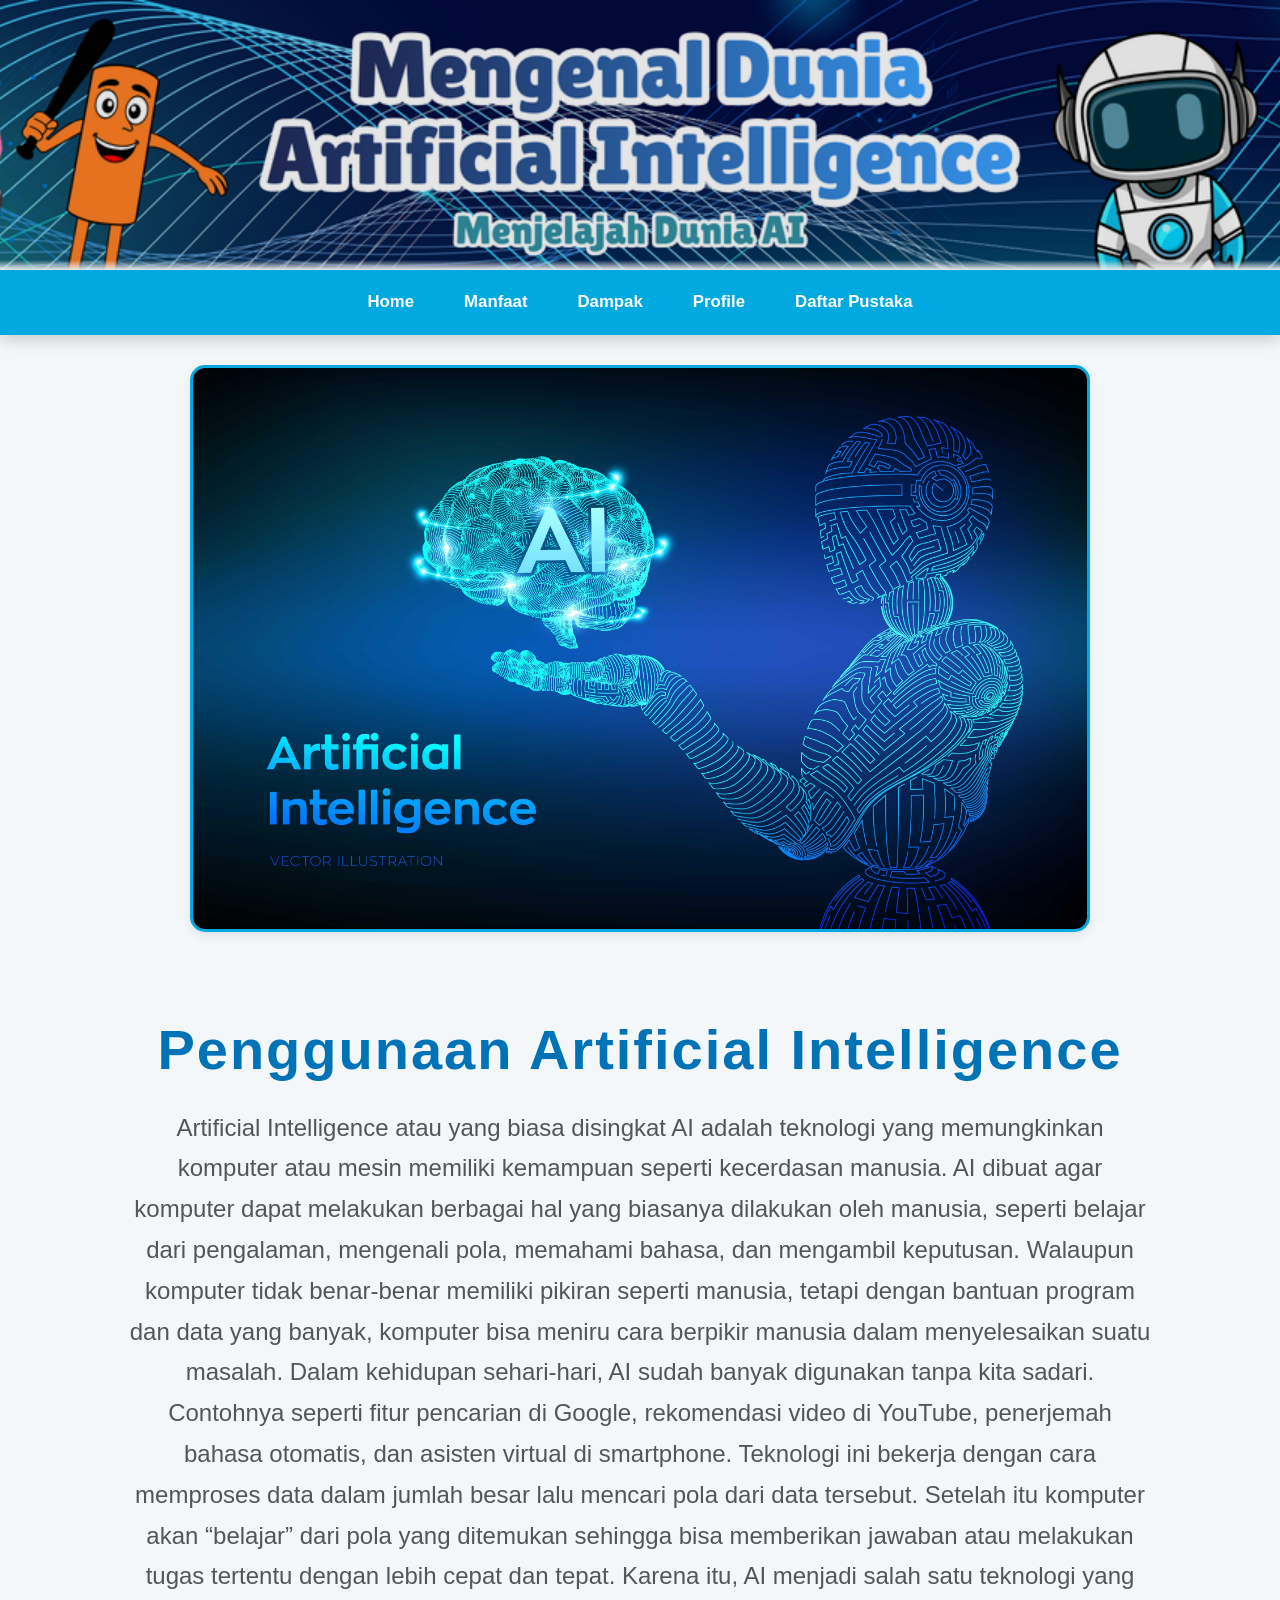
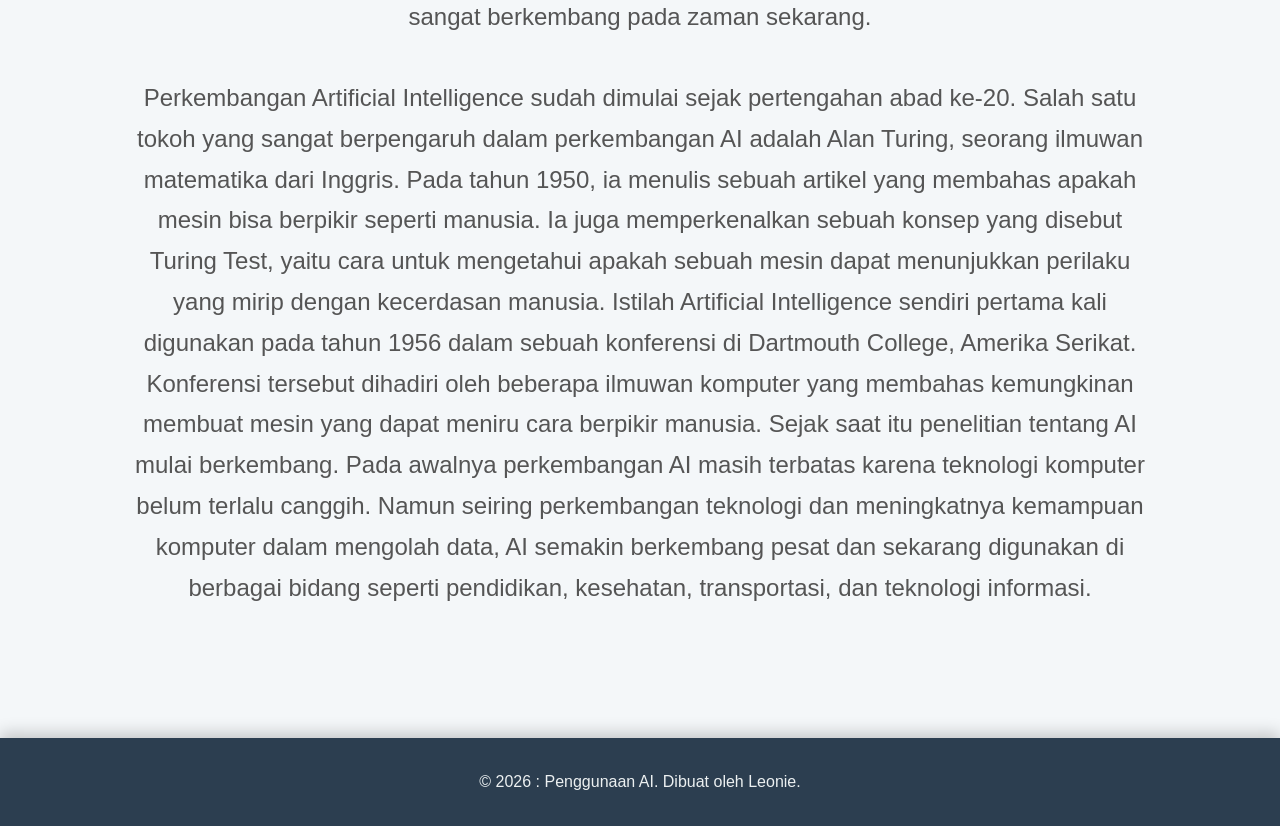
<file: index.html>
<!DOCTYPE html>
<html>
<head>
<title>Daftar Pustaka</title>
<link rel="stylesheet" href="index.css">
</head>
<body>

<header class="header">
<img src="header.png" alt="Header">
</header>

<ul>
<li><a href="index.html">Home</a></li>
<li class="dropdown">

<a href="manfaat.html">Manfaat</a>
<ul class="dropdown-sub">
<li><a href="pendidikan.html">
<img src="pendidikan.png" alt="Pendidikan">
</a></li>
<li><a href="kehidupan.html">
<img src="kehidupan.png" alt="Kehidupan">
</a></li>
</ul></li>

<li class="dropdown">
<a href="dampak.html">Dampak</a>
<ul class="dropdown-sub">
<li><a href="dampos.html">
<img src="dampak-positif.png" alt="Dampak Positif">
</a></li>
<li><a href="damneg.html">
<img src="dampak-negatif.png" alt="Dampak Negatif">
</a></li>
</ul></li>

<li class="dropdown">
<a href="profile.html">Profile</a>
<ul class="dropdown-sub">
<li><a href="tentangsaya.html">
<img src="tentang-saya.png" alt="Tentang Saya">
</a></li>
<li><a href="tujuan.html">
<img src="tujuan.png" alt="Tujuan">
</a></li>
</ul></li>

<li class="dropdown">
<a href="daftarpustaka.html">Daftar Pustaka</a>
<ul class="dropdown-sub">
<li><a href="sumberwebsite.html">
<img src="sumber-website.png" alt="Sumber Website">
</a></li>
<li><a href="sumberfoto.html">
<img src="sumber-foto.png" alt="Sumber Foto">
</a></li>
</ul></li>
</ul>


<!-- ISI HOME -->


<div class="media-container">
  <img src="index.jpg" alt="Gambar topik">
</div>

<div class="isi-home">

    <h1>Penggunaan Artificial Intelligence</h1>

    <p>
        Artificial Intelligence atau yang biasa disingkat AI adalah teknologi yang memungkinkan komputer atau mesin memiliki kemampuan seperti kecerdasan manusia. AI dibuat agar komputer dapat melakukan berbagai hal yang biasanya dilakukan oleh manusia, seperti belajar dari pengalaman, mengenali pola, memahami bahasa, dan mengambil keputusan. Walaupun komputer tidak benar-benar memiliki pikiran seperti manusia, tetapi dengan bantuan program dan data yang banyak, komputer bisa meniru cara berpikir manusia dalam menyelesaikan suatu masalah.
        Dalam kehidupan sehari-hari, AI sudah banyak digunakan tanpa kita sadari. Contohnya seperti fitur pencarian di Google, rekomendasi video di YouTube, penerjemah bahasa otomatis, dan asisten virtual di smartphone. Teknologi ini bekerja dengan cara memproses data dalam jumlah besar lalu mencari pola dari data tersebut. Setelah itu komputer akan “belajar” dari pola yang ditemukan sehingga bisa memberikan jawaban atau melakukan tugas tertentu dengan lebih cepat dan tepat. Karena itu, AI menjadi salah satu teknologi yang sangat berkembang pada zaman sekarang.

    </p>

    <p>
        Perkembangan Artificial Intelligence sudah dimulai sejak pertengahan abad ke-20. Salah satu tokoh yang sangat berpengaruh dalam perkembangan AI adalah Alan Turing, seorang ilmuwan matematika dari Inggris. Pada tahun 1950, ia menulis sebuah artikel yang membahas apakah mesin bisa berpikir seperti manusia. Ia juga memperkenalkan sebuah konsep yang disebut Turing Test, yaitu cara untuk mengetahui apakah sebuah mesin dapat menunjukkan perilaku yang mirip dengan kecerdasan manusia.
        Istilah Artificial Intelligence sendiri pertama kali digunakan pada tahun 1956 dalam sebuah konferensi di Dartmouth College, Amerika Serikat. Konferensi tersebut dihadiri oleh beberapa ilmuwan komputer yang membahas kemungkinan membuat mesin yang dapat meniru cara berpikir manusia. Sejak saat itu penelitian tentang AI mulai berkembang. Pada awalnya perkembangan AI masih terbatas karena teknologi komputer belum terlalu canggih. Namun seiring perkembangan teknologi dan meningkatnya kemampuan komputer dalam mengolah data, AI semakin berkembang pesat dan sekarang digunakan di berbagai bidang seperti pendidikan, kesehatan, transportasi, dan teknologi informasi.

    </p>

</div>



<!-- FOOTER -->
<footer class="footer">
    <p>&copy; 2026 : Penggunaan AI. Dibuat oleh Leonie.</p>
</footer>

</body>
</html>
</file>
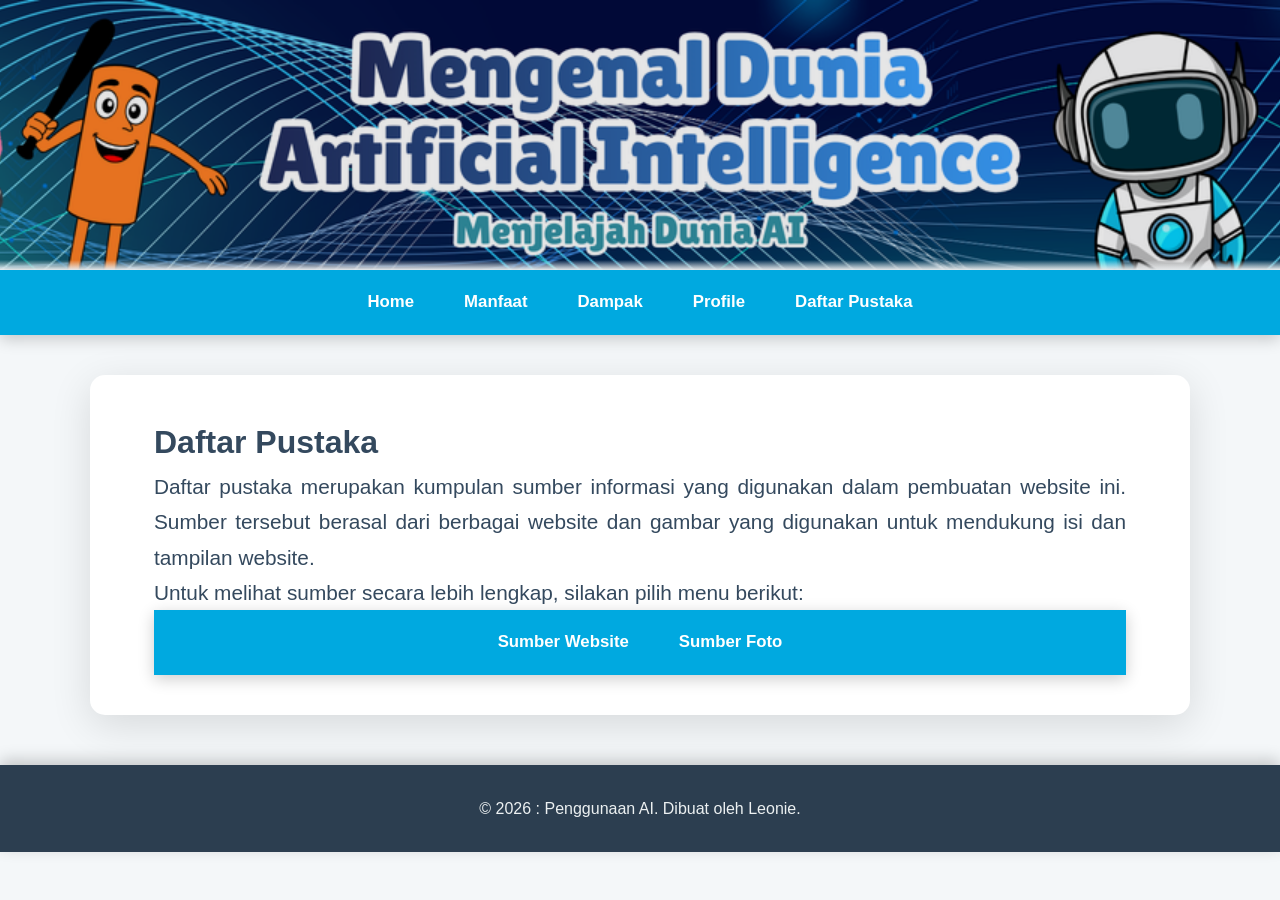
<file: daftarpustaka.html>
<!DOCTYPE html>
<html>
<head>
<title>Daftar Pustaka</title>
<link rel="stylesheet" href="index.css">
</head>

<body>

<header class="header">
<img src="header.png" alt="Header">
</header>

<ul>

<li><a href="index.html">Home</a></li>

<li class="dropdown">
<a href="manfaat.html">Manfaat</a>
<ul class="dropdown-sub">
<li><a href="pendidikan.html"><img src="pendidikan.png"></a></li>
<li><a href="kehidupan.html"><img src="kehidupan.png"></a></li>
</ul>
</li>

<li class="dropdown">
<a href="dampak.html">Dampak</a>
<ul class="dropdown-sub">
<li><a href="dampos.html"><img src="dampak-positif.png"></a></li>
<li><a href="damneg.html"><img src="dampak-negatif.png"></a></li>
</ul>
</li>

<li class="dropdown">
<a href="profile.html">Profile</a>
<ul class="dropdown-sub">
<li><a href="tentangsaya.html"><img src="tentang-saya.png"></a></li>
<li><a href="tujuan.html"><img src="tujuan.png"></a></li>
</ul>
</li>

<li class="dropdown">
<a href="daftarpustaka.html">Daftar Pustaka</a>
<ul class="dropdown-sub">
<li><a href="sumberwebsite.html"><img src="sumber-website.png"></a></li>
<li><a href="sumberfoto.html"><img src="sumber-foto.png"></a></li>
</ul>
</li>

</ul>


<div class="main-content">

<h1>Daftar Pustaka</h1>

<p>
Daftar pustaka merupakan kumpulan sumber informasi yang digunakan dalam
pembuatan website ini. Sumber tersebut berasal dari berbagai website dan
gambar yang digunakan untuk mendukung isi dan tampilan website.
</p>

<p>
Untuk melihat sumber secara lebih lengkap, silakan pilih menu berikut:
</p>

<ul>
<li><a href="sumberwebsite.html">Sumber Website</a></li>
<li><a href="sumberfoto.html">Sumber Foto</a></li>
</ul>

</div>

<footer class="footer">
<p>&copy; 2026 : Penggunaan AI. Dibuat oleh Leonie.</p>
</footer>

</body>
</html>
</file>
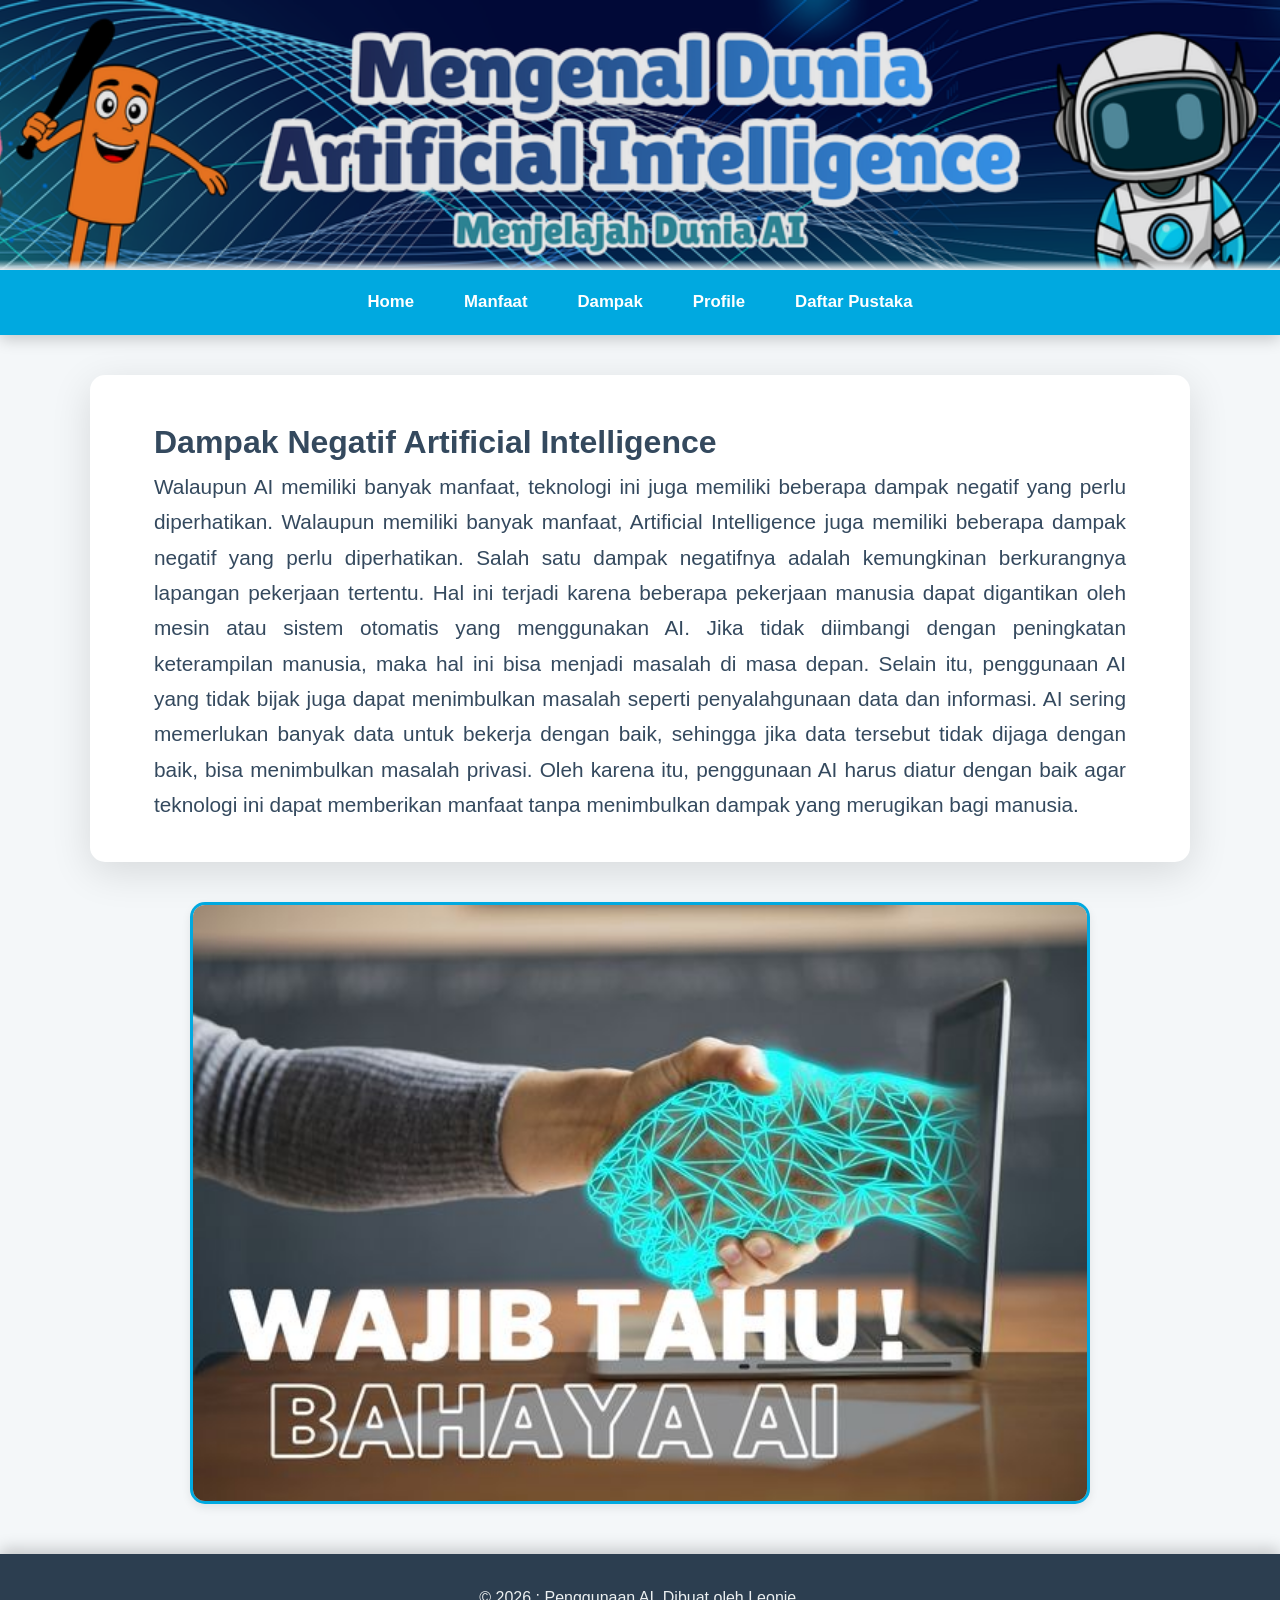
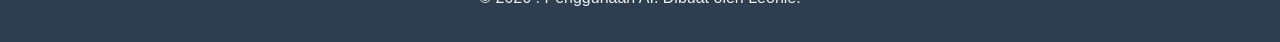
<file: damneg.html>
<!DOCTYPE html>
<html>
<head>
<title>Daftar Pustaka</title>
<link rel="stylesheet" href="index.css">
</head>
<body>

<header class="header">
<img src="header.png" alt="Header">
</header>

<ul>
<li><a href="index.html">Home</a></li>
<li class="dropdown">

<a href="manfaat.html">Manfaat</a>
<ul class="dropdown-sub">
<li><a href="pendidikan.html">
<img src="pendidikan.png" alt="Pendidikan">
</a></li>
<li><a href="kehidupan.html">
<img src="kehidupan.png" alt="Kehidupan">
</a></li>
</ul></li>

<li class="dropdown">
<a href="dampak.html">Dampak</a>
<ul class="dropdown-sub">
<li><a href="dampos.html">
<img src="dampak-positif.png" alt="Dampak Positif">
</a></li>
<li><a href="damneg.html">
<img src="dampak-negatif.png" alt="Dampak Negatif">
</a></li>
</ul></li>

<li class="dropdown">
<a href="profile.html">Profile</a>
<ul class="dropdown-sub">
<li><a href="tentangsaya.html">
<img src="tentang-saya.png" alt="Tentang Saya">
</a></li>
<li><a href="tujuan.html">
<img src="tujuan.png" alt="Tujuan">
</a></li>
</ul></li>

<li class="dropdown">
<a href="daftarpustaka.html">Daftar Pustaka</a>
<ul class="dropdown-sub">
<li><a href="sumberwebsite.html">
<img src="sumber-website.png" alt="Sumber Website">
</a></li>
<li><a href="sumberfoto.html">
<img src="sumber-foto.png" alt="Sumber Foto">
</a></li>
</ul></li>
</ul>

<div class="main-content">

<h1>Dampak Negatif Artificial Intelligence</h1>

<p>
Walaupun AI memiliki banyak manfaat, teknologi ini juga memiliki beberapa dampak negatif 
yang perlu diperhatikan.

Walaupun memiliki banyak manfaat, Artificial Intelligence juga memiliki beberapa dampak negatif yang perlu diperhatikan. Salah satu dampak negatifnya adalah kemungkinan berkurangnya lapangan pekerjaan tertentu. Hal ini terjadi karena beberapa pekerjaan manusia dapat digantikan oleh mesin atau sistem otomatis yang menggunakan AI. Jika tidak diimbangi dengan peningkatan keterampilan manusia, maka hal ini bisa menjadi masalah di masa depan.
Selain itu, penggunaan AI yang tidak bijak juga dapat menimbulkan masalah seperti penyalahgunaan data dan informasi. AI sering memerlukan banyak data untuk bekerja dengan baik, sehingga jika data tersebut tidak dijaga dengan baik, bisa menimbulkan masalah privasi. Oleh karena itu, penggunaan AI harus diatur dengan baik agar teknologi ini dapat memberikan manfaat tanpa menimbulkan dampak yang merugikan bagi manusia.
</p>

</div>

<div class="media-container">
  <img src="dampneg.jpg" alt="Gambar topik">
</div>

<footer class="footer">
<p>&copy; 2026 : Penggunaan AI. Dibuat oleh Leonie.</p>
</footer>

</body>
</html>
</file>
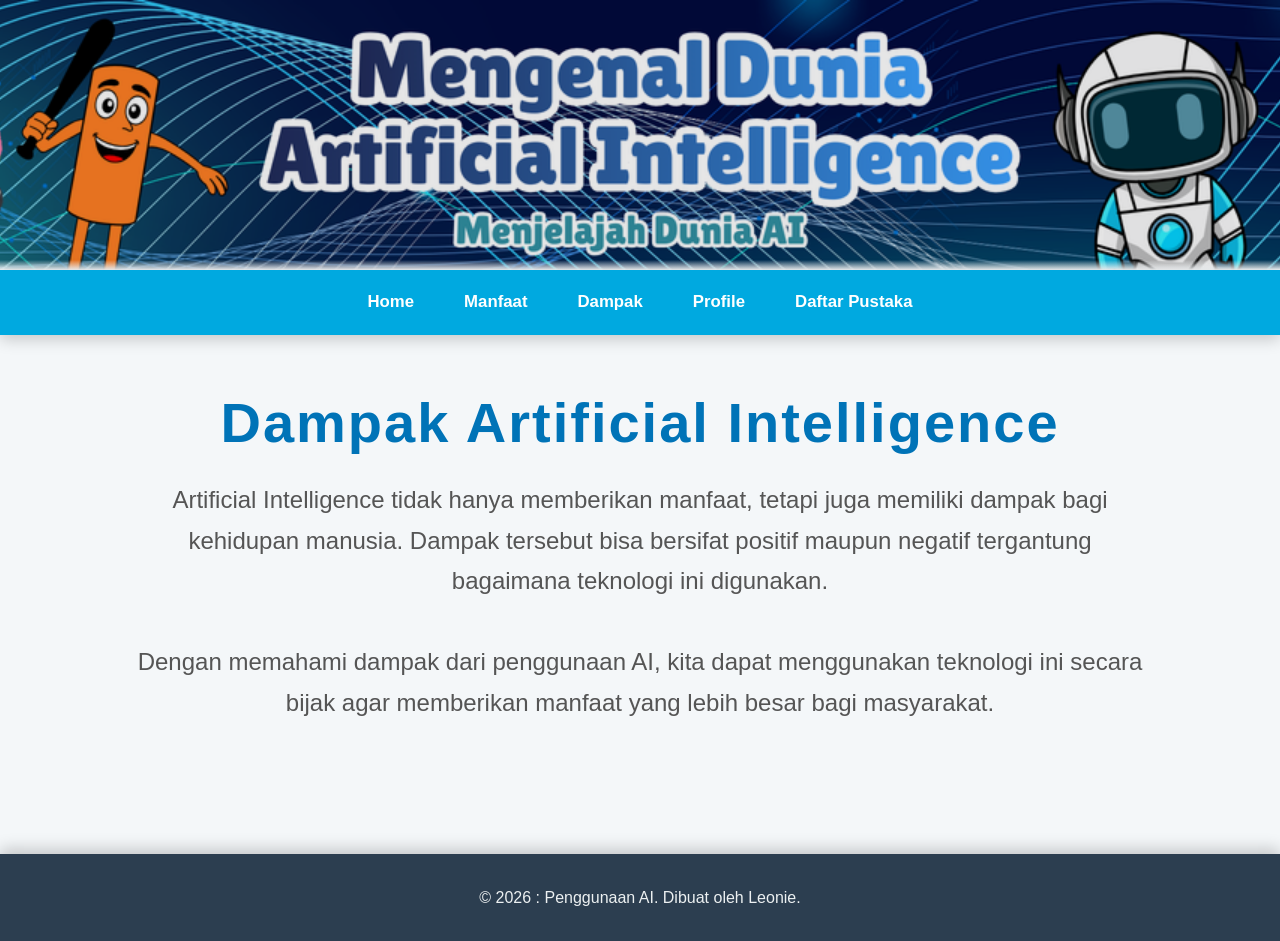
<file: dampak.html>
<!DOCTYPE html>
<html>
<head>
<title>Daftar Pustaka</title>
<link rel="stylesheet" href="index.css">
</head>
<body>

<header class="header">
<img src="header.png" alt="Header">
</header>

<ul>
<li><a href="index.html">Home</a></li>
<li class="dropdown">

<a href="manfaat.html">Manfaat</a>
<ul class="dropdown-sub">
<li><a href="pendidikan.html">
<img src="pendidikan.png" alt="Pendidikan">
</a></li>
<li><a href="kehidupan.html">
<img src="kehidupan.png" alt="Kehidupan">
</a></li>
</ul></li>

<li class="dropdown">
<a href="dampak.html">Dampak</a>
<ul class="dropdown-sub">
<li><a href="dampos.html">
<img src="dampak-positif.png" alt="Dampak Positif">
</a></li>
<li><a href="damneg.html">
<img src="dampak-negatif.png" alt="Dampak Negatif">
</a></li>
</ul></li>

<li class="dropdown">
<a href="profile.html">Profile</a>
<ul class="dropdown-sub">
<li><a href="tentangsaya.html">
<img src="tentang-saya.png" alt="Tentang Saya">
</a></li>
<li><a href="tujuan.html">
<img src="tujuan.png" alt="Tujuan">
</a></li>
</ul></li>

<li class="dropdown">
<a href="daftarpustaka.html">Daftar Pustaka</a>
<ul class="dropdown-sub">
<li><a href="sumberwebsite.html">
<img src="sumber-website.png" alt="Sumber Website">
</a></li>
<li><a href="sumberfoto.html">
<img src="sumber-foto.png" alt="Sumber Foto">
</a></li>
</ul></li>
</ul>

<div class="isi-home">

<h1>Dampak Artificial Intelligence</h1>

<p>
Artificial Intelligence tidak hanya memberikan manfaat, tetapi juga memiliki dampak bagi kehidupan manusia. 
Dampak tersebut bisa bersifat positif maupun negatif tergantung bagaimana teknologi ini digunakan.
</p>

<p>
Dengan memahami dampak dari penggunaan AI, kita dapat menggunakan teknologi ini secara bijak 
agar memberikan manfaat yang lebih besar bagi masyarakat.
</p>

</div>


<footer class="footer">
<p>&copy; 2026 : Penggunaan AI. Dibuat oleh Leonie.</p>
</footer>

</body>
</html>
</file>
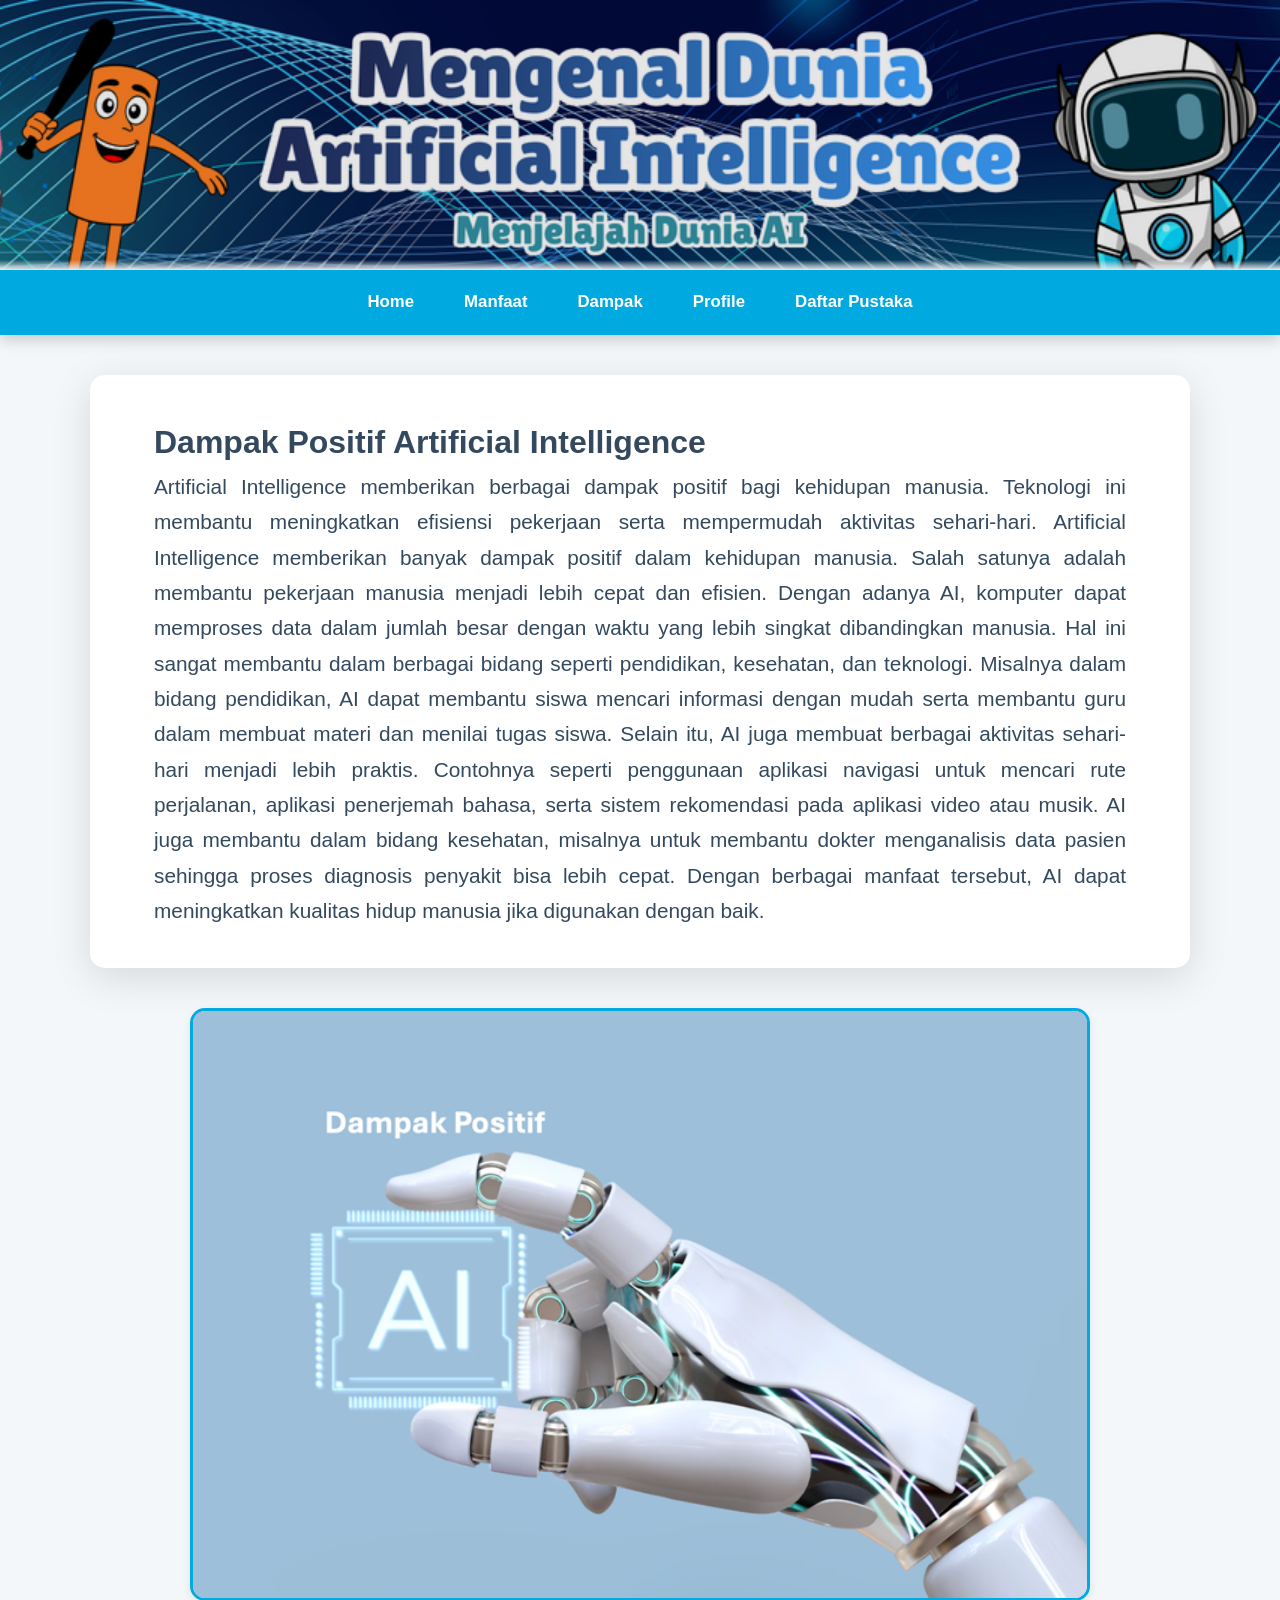
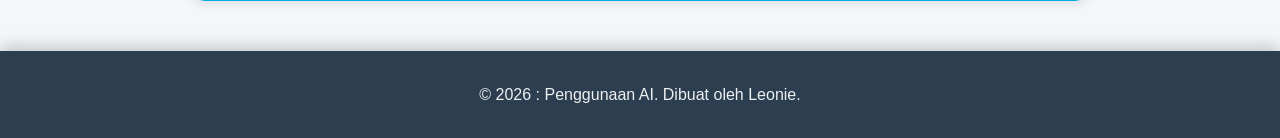
<file: dampos.html>
<!DOCTYPE html>
<html>
<head>
<title>Daftar Pustaka</title>
<link rel="stylesheet" href="index.css">
</head>
<body>

<header class="header">
<img src="header.png" alt="Header">
</header>

<ul>
<li><a href="index.html">Home</a></li>
<li class="dropdown">

<a href="manfaat.html">Manfaat</a>
<ul class="dropdown-sub">
<li><a href="pendidikan.html">
<img src="pendidikan.png" alt="Pendidikan">
</a></li>
<li><a href="kehidupan.html">
<img src="kehidupan.png" alt="Kehidupan">
</a></li>
</ul></li>

<li class="dropdown">
<a href="dampak.html">Dampak</a>
<ul class="dropdown-sub">
<li><a href="dampos.html">
<img src="dampak-positif.png" alt="Dampak Positif">
</a></li>
<li><a href="damneg.html">
<img src="dampak-negatif.png" alt="Dampak Negatif">
</a></li>
</ul></li>

<li class="dropdown">
<a href="profile.html">Profile</a>
<ul class="dropdown-sub">
<li><a href="tentangsaya.html">
<img src="tentang-saya.png" alt="Tentang Saya">
</a></li>
<li><a href="tujuan.html">
<img src="tujuan.png" alt="Tujuan">
</a></li>
</ul></li>

<li class="dropdown">
<a href="daftarpustaka.html">Daftar Pustaka</a>
<ul class="dropdown-sub">
<li><a href="sumberwebsite.html">
<img src="sumber-website.png" alt="Sumber Website">
</a></li>
<li><a href="sumberfoto.html">
<img src="sumber-foto.png" alt="Sumber Foto">
</a></li>
</ul></li>
</ul>

<div class="main-content">

<h1>Dampak Positif Artificial Intelligence</h1>

<p>
Artificial Intelligence memberikan berbagai dampak positif bagi kehidupan manusia. 
Teknologi ini membantu meningkatkan efisiensi pekerjaan serta mempermudah aktivitas sehari-hari.

Artificial Intelligence memberikan banyak dampak positif dalam kehidupan manusia. Salah satunya adalah membantu pekerjaan manusia menjadi lebih cepat dan efisien. Dengan adanya AI, komputer dapat memproses data dalam jumlah besar dengan waktu yang lebih singkat dibandingkan manusia. Hal ini sangat membantu dalam berbagai bidang seperti pendidikan, kesehatan, dan teknologi. Misalnya dalam bidang pendidikan, AI dapat membantu siswa mencari informasi dengan mudah serta membantu guru dalam membuat materi dan menilai tugas siswa.
Selain itu, AI juga membuat berbagai aktivitas sehari-hari menjadi lebih praktis. Contohnya seperti penggunaan aplikasi navigasi untuk mencari rute perjalanan, aplikasi penerjemah bahasa, serta sistem rekomendasi pada aplikasi video atau musik. AI juga membantu dalam bidang kesehatan, misalnya untuk membantu dokter menganalisis data pasien sehingga proses diagnosis penyakit bisa lebih cepat. Dengan berbagai manfaat tersebut, AI dapat meningkatkan kualitas hidup manusia jika digunakan dengan baik.
</p>

</div>

<div class="media-container">
  <img src="dampos.png" alt="Gambar topik">
</div>


<footer class="footer">
<p>&copy; 2026 : Penggunaan AI. Dibuat oleh Leonie.</p>
</footer>

</body>
</html>
</file>
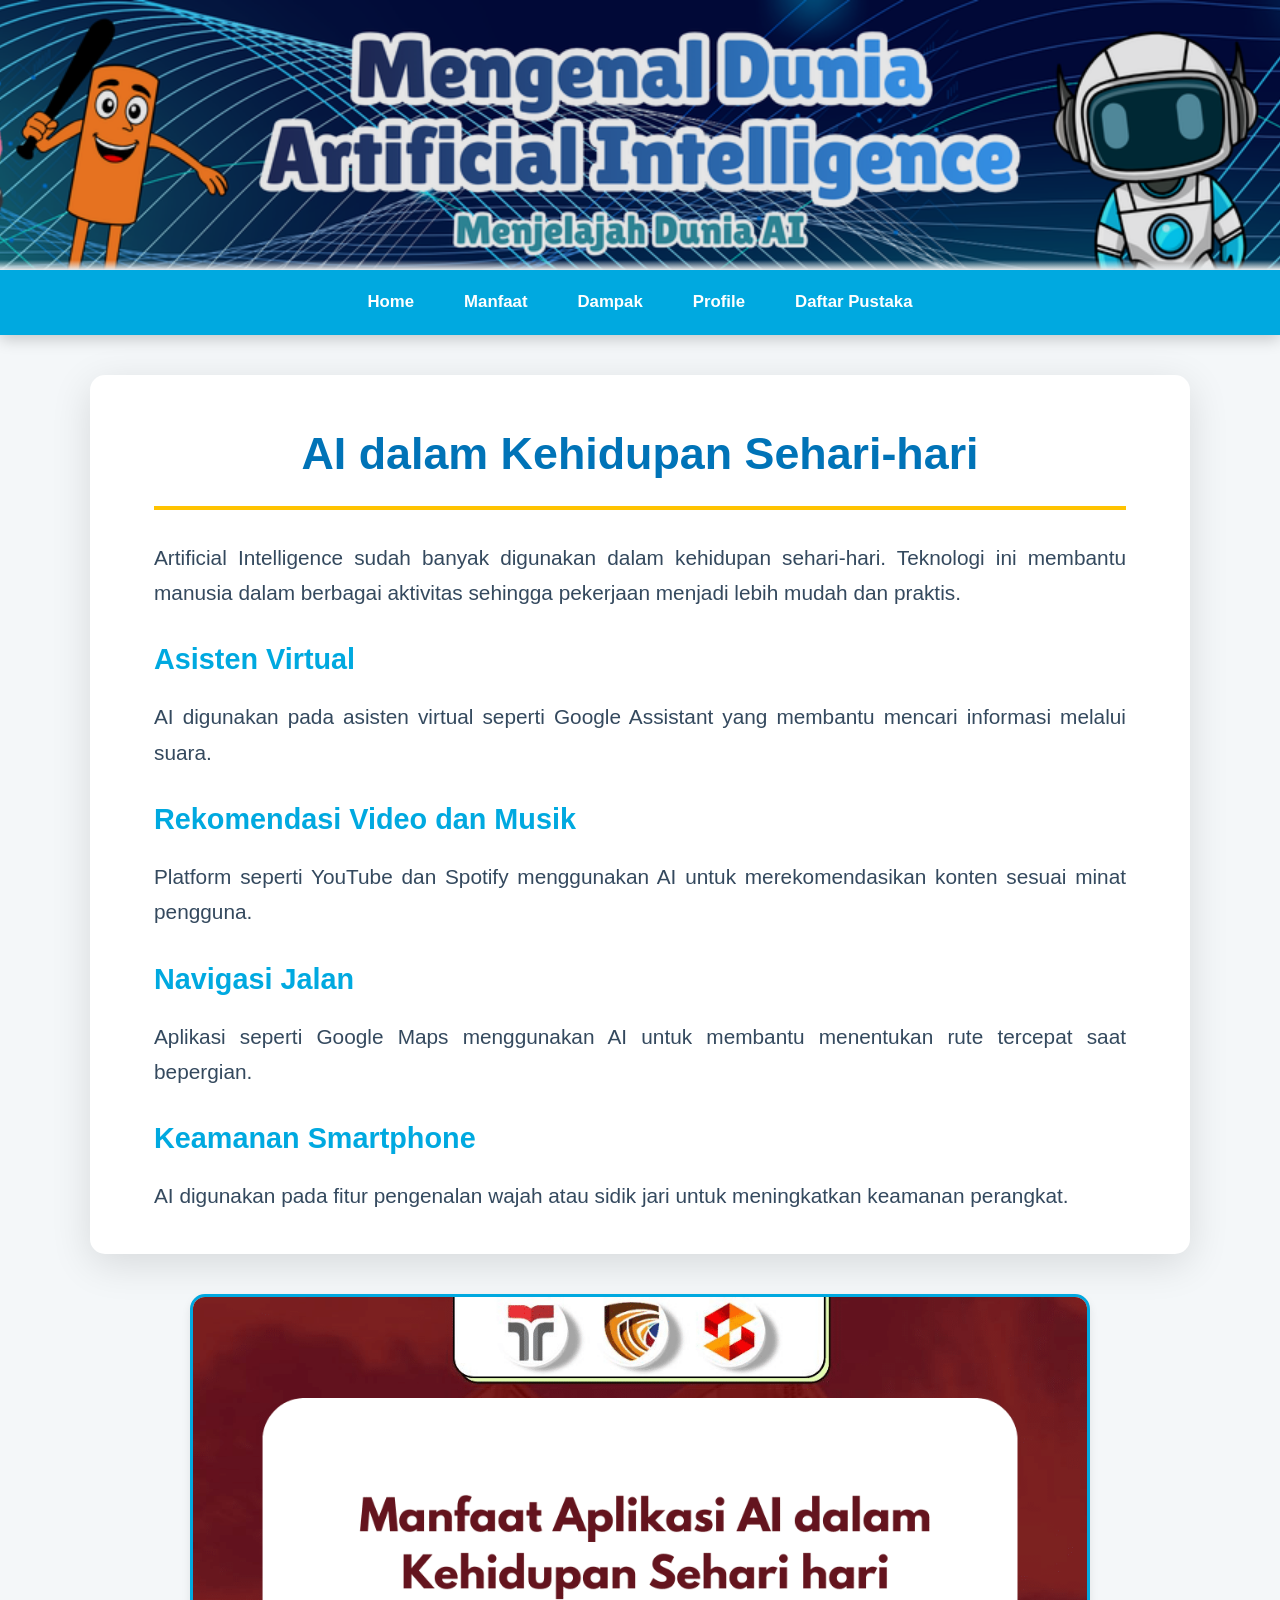
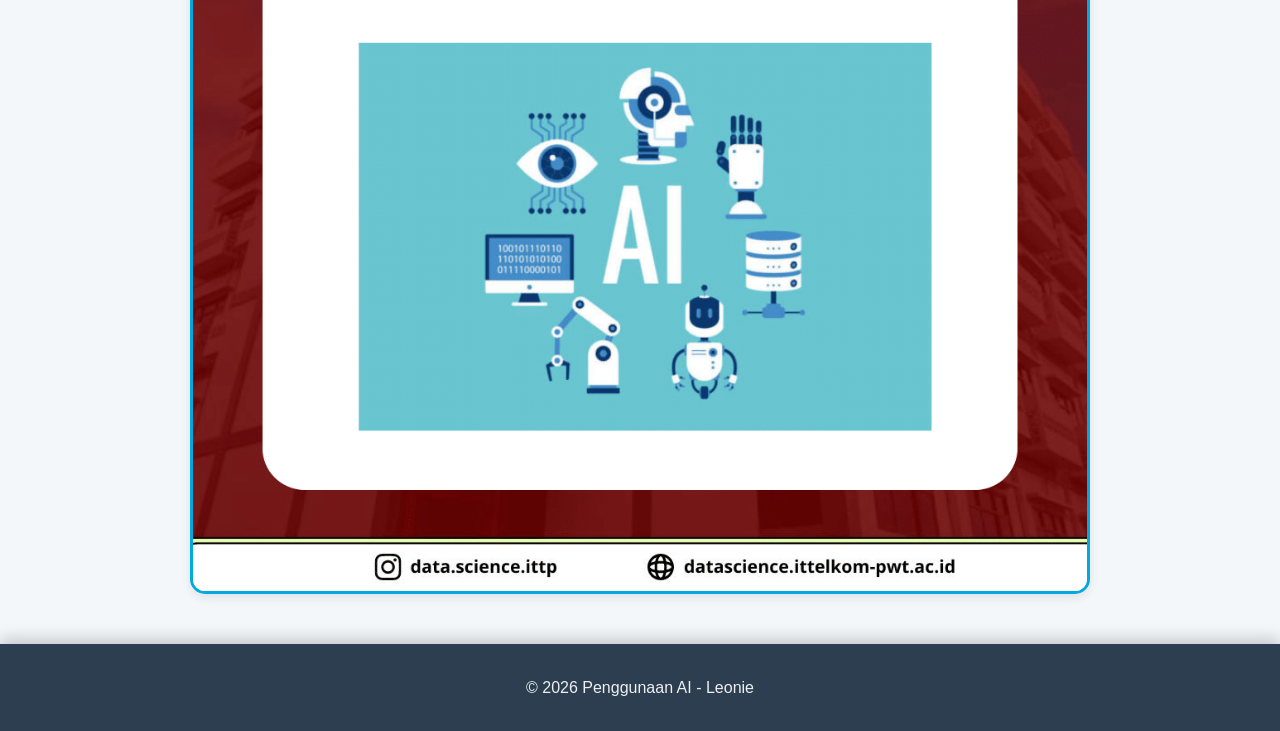
<file: kehidupan.html>
<!DOCTYPE html>
<html>
<head>
<title>Daftar Pustaka</title>
<link rel="stylesheet" href="index.css">
</head>
<body>

<header class="header">
<img src="header.png" alt="Header">
</header>

<ul>
<li><a href="index.html">Home</a></li>
<li class="dropdown">

<a href="manfaat.html">Manfaat</a>
<ul class="dropdown-sub">
<li><a href="pendidikan.html">
<img src="pendidikan.png" alt="Pendidikan">
</a></li>
<li><a href="kehidupan.html">
<img src="kehidupan.png" alt="Kehidupan">
</a></li>
</ul></li>

<li class="dropdown">
<a href="dampak.html">Dampak</a>
<ul class="dropdown-sub">
<li><a href="dampos.html">
<img src="dampak-positif.png" alt="Dampak Positif">
</a></li>
<li><a href="damneg.html">
<img src="dampak-negatif.png" alt="Dampak Negatif">
</a></li>
</ul></li>

<li class="dropdown">
<a href="profile.html">Profile</a>
<ul class="dropdown-sub">
<li><a href="tentangsaya.html">
<img src="tentang-saya.png" alt="Tentang Saya">
</a></li>
<li><a href="tujuan.html">
<img src="tujuan.png" alt="Tujuan">
</a></li>
</ul></li>

<li class="dropdown">
<a href="daftarpustaka.html">Daftar Pustaka</a>
<ul class="dropdown-sub">
<li><a href="sumberwebsite.html">
<img src="sumber-website.png" alt="Sumber Website">
</a></li>
<li><a href="sumberfoto.html">
<img src="sumber-foto.png" alt="Sumber Foto">
</a></li>
</ul></li>
</ul>

<div class="main-content detail-page">

<h1>AI dalam Kehidupan Sehari-hari</h1>

<p class="intro-text">
Artificial Intelligence sudah banyak digunakan dalam kehidupan 
sehari-hari. Teknologi ini membantu manusia dalam berbagai 
aktivitas sehingga pekerjaan menjadi lebih mudah dan praktis.
</p>

<div class="potensi-grid">

<div class="potensi-item">
<h3>Asisten Virtual</h3>
<p>
AI digunakan pada asisten virtual seperti Google Assistant 
yang membantu mencari informasi melalui suara.
</p>
</div>

<div class="potensi-item">
<h3>Rekomendasi Video dan Musik</h3>
<p>
Platform seperti YouTube dan Spotify menggunakan AI untuk 
merekomendasikan konten sesuai minat pengguna.
</p>
</div>

<div class="potensi-item">
<h3>Navigasi Jalan</h3>
<p>
Aplikasi seperti Google Maps menggunakan AI untuk membantu 
menentukan rute tercepat saat bepergian.
</p>
</div>

<div class="potensi-item">
<h3>Keamanan Smartphone</h3>
<p>
AI digunakan pada fitur pengenalan wajah atau sidik jari 
untuk meningkatkan keamanan perangkat.
</p>
</div>

</div>

</div>
<div class="media-container">
  <img src="mankeh (2).png" alt="Gambar topik">
</div>


<footer class="footer">
<p>© 2026 Penggunaan AI - Leonie</p>
</footer>

</body>
</html>
</file>
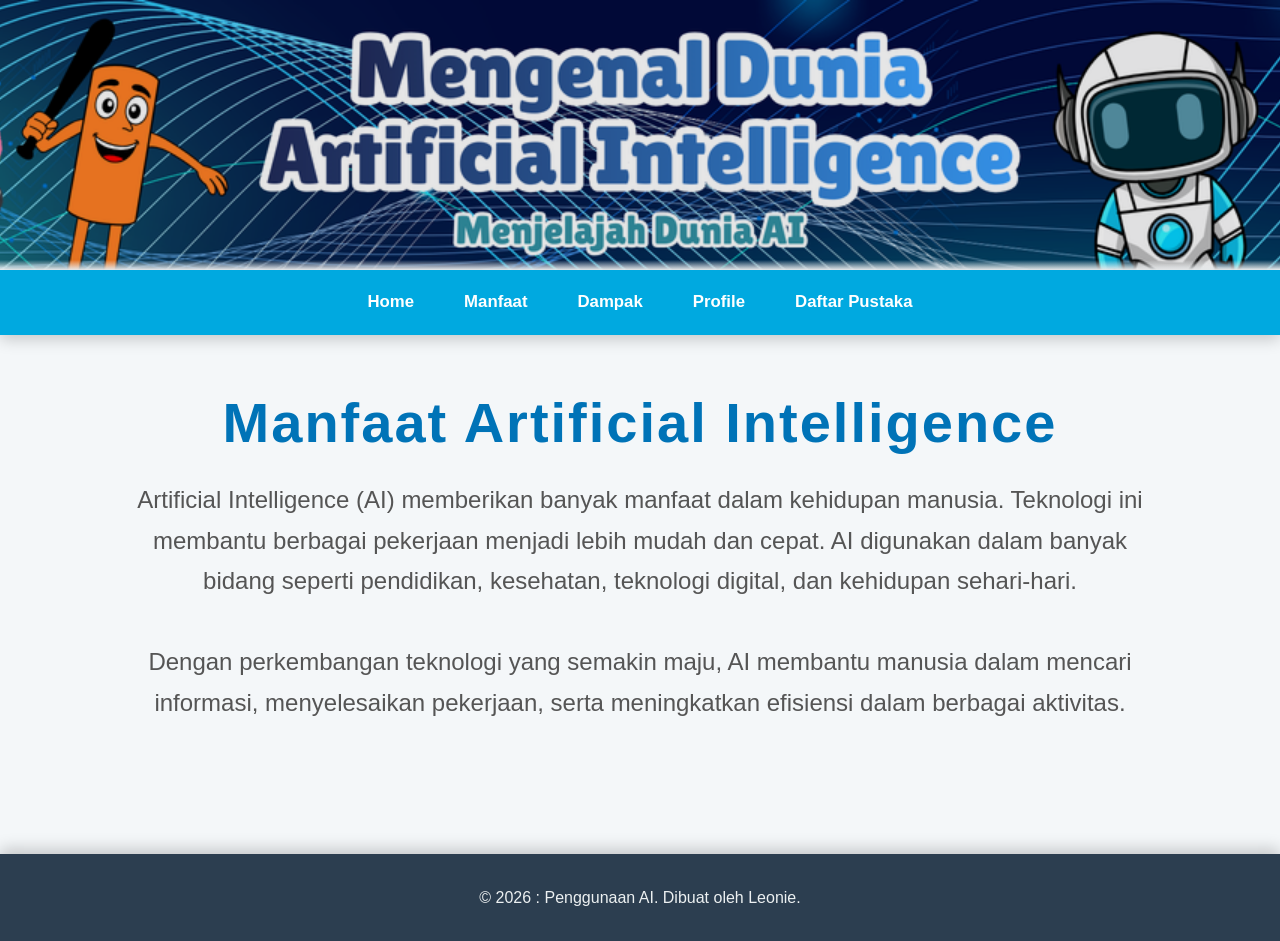
<file: manfaat.html>
<!DOCTYPE html>
<html>
<head>
<title>Daftar Pustaka</title>
<link rel="stylesheet" href="index.css">
</head>
<body>

<header class="header">
<img src="header.png" alt="Header">
</header>

<ul>
<li><a href="index.html">Home</a></li>
<li class="dropdown">

<a href="manfaat.html">Manfaat</a>
<ul class="dropdown-sub">
<li><a href="pendidikan.html">
<img src="pendidikan.png" alt="Pendidikan">
</a></li>
<li><a href="kehidupan.html">
<img src="kehidupan.png" alt="Kehidupan">
</a></li>
</ul></li>

<li class="dropdown">
<a href="dampak.html">Dampak</a>
<ul class="dropdown-sub">
<li><a href="dampos.html">
<img src="dampak-positif.png" alt="Dampak Positif">
</a></li>
<li><a href="damneg.html">
<img src="dampak-negatif.png" alt="Dampak Negatif">
</a></li>
</ul></li>

<li class="dropdown">
<a href="profile.html">Profile</a>
<ul class="dropdown-sub">
<li><a href="tentangsaya.html">
<img src="tentang-saya.png" alt="Tentang Saya">
</a></li>
<li><a href="tujuan.html">
<img src="tujuan.png" alt="Tujuan">
</a></li>
</ul></li>

<li class="dropdown">
<a href="daftarpustaka.html">Daftar Pustaka</a>
<ul class="dropdown-sub">
<li><a href="sumberwebsite.html">
<img src="sumber-website.png" alt="Sumber Website">
</a></li>
<li><a href="sumberfoto.html">
<img src="sumber-foto.png" alt="Sumber Foto">
</a></li>
</ul></li>
</ul>

<div class="isi-home">

<h1>Manfaat Artificial Intelligence</h1>

<p>
Artificial Intelligence (AI) memberikan banyak manfaat dalam kehidupan manusia.
Teknologi ini membantu berbagai pekerjaan menjadi lebih mudah dan cepat.
AI digunakan dalam banyak bidang seperti pendidikan, kesehatan,
teknologi digital, dan kehidupan sehari-hari.
</p>

<p>
Dengan perkembangan teknologi yang semakin maju, AI membantu manusia
dalam mencari informasi, menyelesaikan pekerjaan, serta meningkatkan
efisiensi dalam berbagai aktivitas.
</p>

</div>


<footer class="footer">
<p>&copy; 2026 : Penggunaan AI. Dibuat oleh Leonie.</p>
</footer>

</body>
</html>
</file>
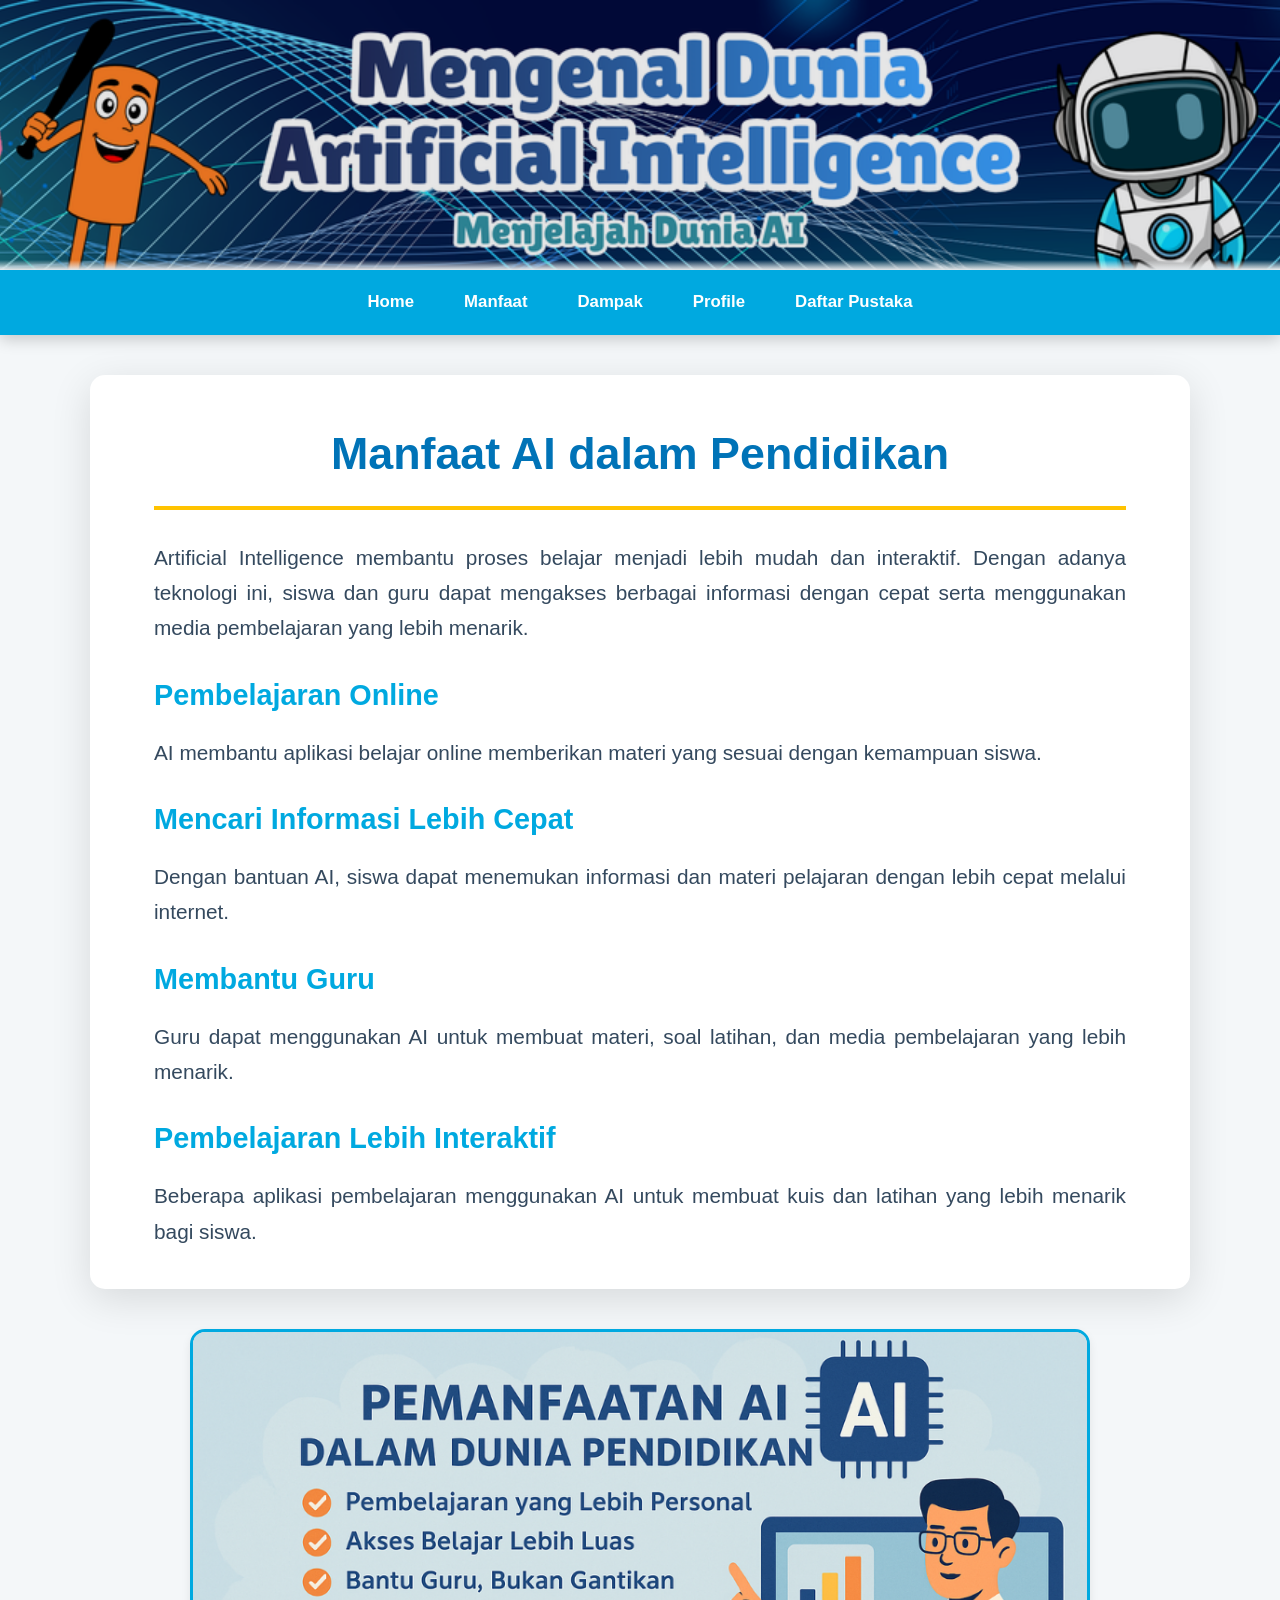
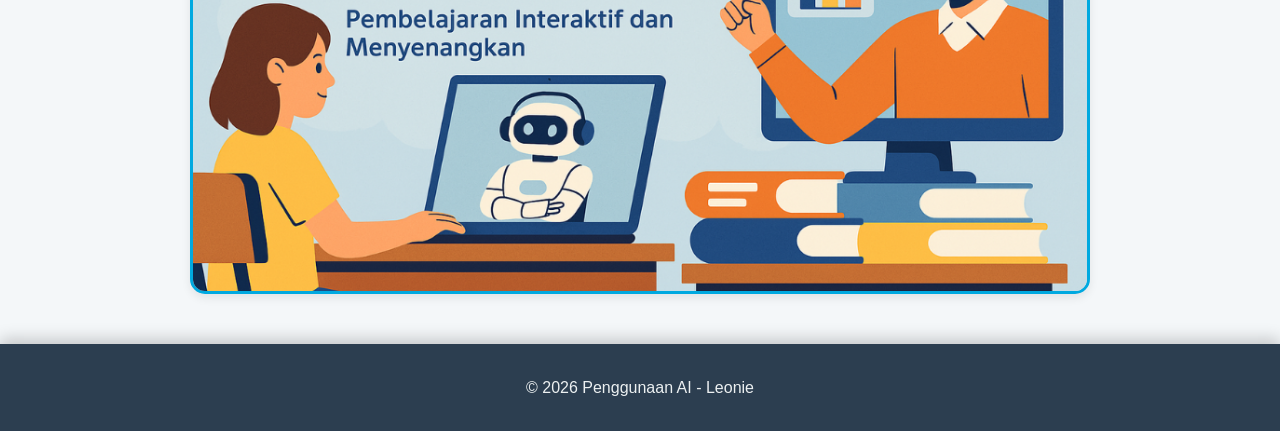
<file: pendidikan.html>
<!DOCTYPE html>
<html>
<head>
<title>Daftar Pustaka</title>
<link rel="stylesheet" href="index.css">
</head>
<body>

<header class="header">
<img src="header.png" alt="Header">
</header>

<ul>
<li><a href="index.html">Home</a></li>
<li class="dropdown">

<a href="manfaat.html">Manfaat</a>
<ul class="dropdown-sub">
<li><a href="pendidikan.html">
<img src="pendidikan.png" alt="Pendidikan">
</a></li>
<li><a href="kehidupan.html">
<img src="kehidupan.png" alt="Kehidupan">
</a></li>
</ul></li>

<li class="dropdown">
<a href="dampak.html">Dampak</a>
<ul class="dropdown-sub">
<li><a href="dampos.html">
<img src="dampak-positif.png" alt="Dampak Positif">
</a></li>
<li><a href="damneg.html">
<img src="dampak-negatif.png" alt="Dampak Negatif">
</a></li>
</ul></li>

<li class="dropdown">
<a href="profile.html">Profile</a>
<ul class="dropdown-sub">
<li><a href="tentangsaya.html">
<img src="tentang-saya.png" alt="Tentang Saya">
</a></li>
<li><a href="tujuan.html">
<img src="tujuan.png" alt="Tujuan">
</a></li>
</ul></li>

<li class="dropdown">
<a href="daftarpustaka.html">Daftar Pustaka</a>
<ul class="dropdown-sub">
<li><a href="sumberwebsite.html">
<img src="sumber-website.png" alt="Sumber Website">
</a></li>
<li><a href="sumberfoto.html">
<img src="sumber-foto.png" alt="Sumber Foto">
</a></li>
</ul></li>
</ul>

<div class="main-content detail-page">

<h1>Manfaat AI dalam Pendidikan</h1>

<p class="intro-text">
Artificial Intelligence membantu proses belajar menjadi lebih mudah 
dan interaktif. Dengan adanya teknologi ini, siswa dan guru dapat 
mengakses berbagai informasi dengan cepat serta menggunakan 
media pembelajaran yang lebih menarik.
</p>

<div class="potensi-grid">

<div class="potensi-item">
<h3>Pembelajaran Online</h3>
<p>
AI membantu aplikasi belajar online memberikan materi 
yang sesuai dengan kemampuan siswa.
</p>
</div>

<div class="potensi-item">
<h3>Mencari Informasi Lebih Cepat</h3>
<p>
Dengan bantuan AI, siswa dapat menemukan informasi dan 
materi pelajaran dengan lebih cepat melalui internet.
</p>
</div>

<div class="potensi-item">
<h3>Membantu Guru</h3>
<p>
Guru dapat menggunakan AI untuk membuat materi, soal latihan, 
dan media pembelajaran yang lebih menarik.
</p>
</div>

<div class="potensi-item">
<h3>Pembelajaran Lebih Interaktif</h3>
<p>
Beberapa aplikasi pembelajaran menggunakan AI untuk membuat 
kuis dan latihan yang lebih menarik bagi siswa.
</p>
</div>

</div>

</div>
<div class="media-container">
  <img src="manpen (2).png" alt="Gambar topik">
</div>


<footer class="footer">
<p>© 2026 Penggunaan AI - Leonie</p>
</footer>

</body>
</html>
</file>
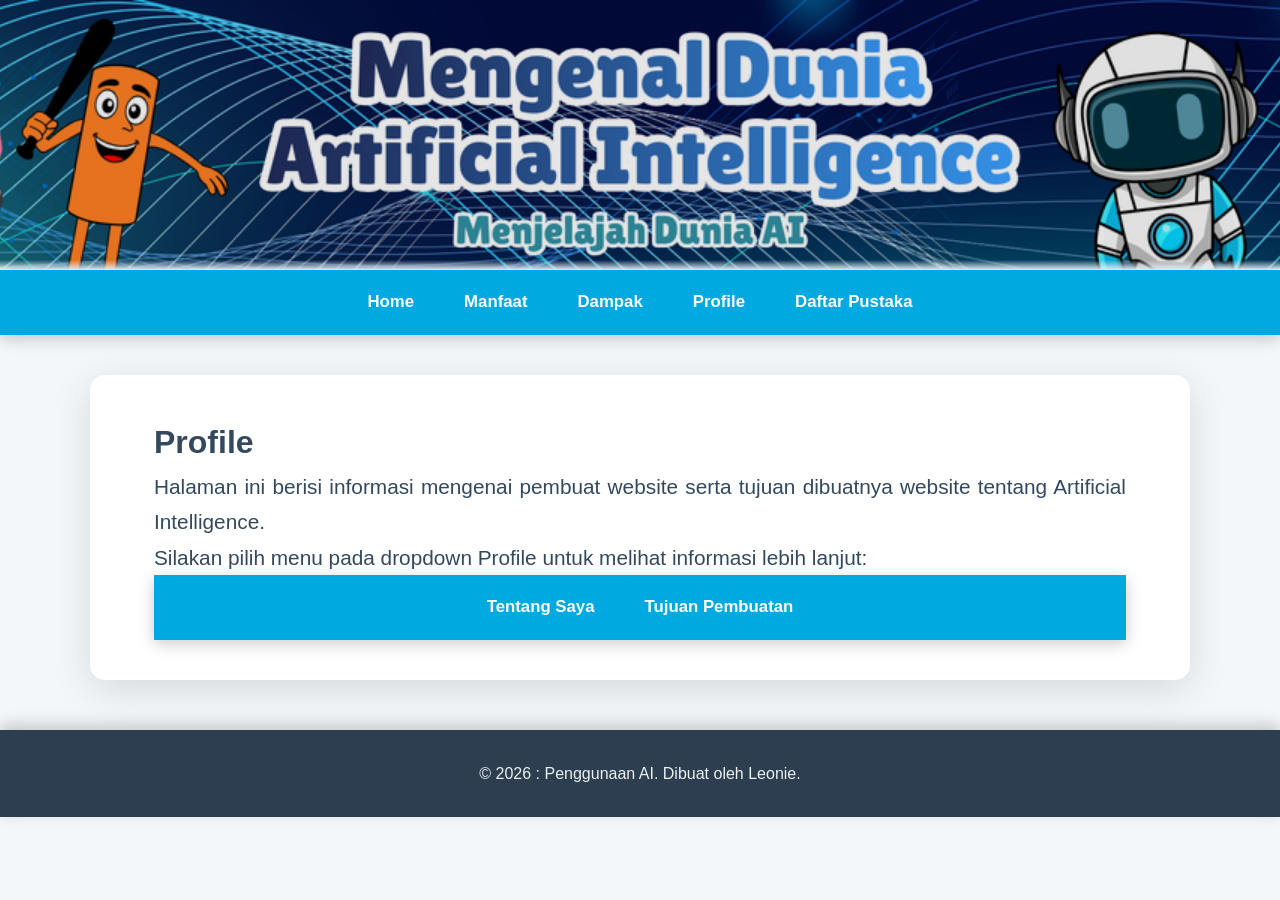
<file: profile.html>
<!DOCTYPE html>
<html>
<head>
<title>Daftar Pustaka</title>
<link rel="stylesheet" href="index.css">
</head>
<body>

<header class="header">
<img src="header.png" alt="Header">
</header>

<ul>
<li><a href="index.html">Home</a></li>
<li class="dropdown">

<a href="manfaat.html">Manfaat</a>
<ul class="dropdown-sub">
<li><a href="pendidikan.html">
<img src="pendidikan.png" alt="Pendidikan">
</a></li>
<li><a href="kehidupan.html">
<img src="kehidupan.png" alt="Kehidupan">
</a></li>
</ul></li>

<li class="dropdown">
<a href="dampak.html">Dampak</a>
<ul class="dropdown-sub">
<li><a href="dampos.html">
<img src="dampak-positif.png" alt="Dampak Positif">
</a></li>
<li><a href="damneg.html">
<img src="dampak-negatif.png" alt="Dampak Negatif">
</a></li>
</ul></li>

<li class="dropdown">
<a href="profile.html">Profile</a>
<ul class="dropdown-sub">
<li><a href="tentangsaya.html">
<img src="tentang-saya.png" alt="Tentang Saya">
</a></li>
<li><a href="tujuan.html">
<img src="tujuan.png" alt="Tujuan">
</a></li>
</ul></li>

<li class="dropdown">
<a href="daftarpustaka.html">Daftar Pustaka</a>
<ul class="dropdown-sub">
<li><a href="sumberwebsite.html">
<img src="sumber-website.png" alt="Sumber Website">
</a></li>
<li><a href="sumberfoto.html">
<img src="sumber-foto.png" alt="Sumber Foto">
</a></li>
</ul></li>
</ul>

<div class="main-content">

<h1>Profile</h1>

<p>
Halaman ini berisi informasi mengenai pembuat website serta tujuan
dibuatnya website tentang Artificial Intelligence.
</p>

<p>
Silakan pilih menu pada dropdown Profile untuk melihat informasi lebih lanjut:
</p>

<ul>
<li><a href="tentangsaya.html">Tentang Saya</a></li>
<li><a href="tujuan.html">Tujuan Pembuatan</a></li>
</ul>

</div>


<footer class="footer">
<p>&copy; 2026 : Penggunaan AI. Dibuat oleh Leonie.</p>
</footer>

</body>
</html>
</file>
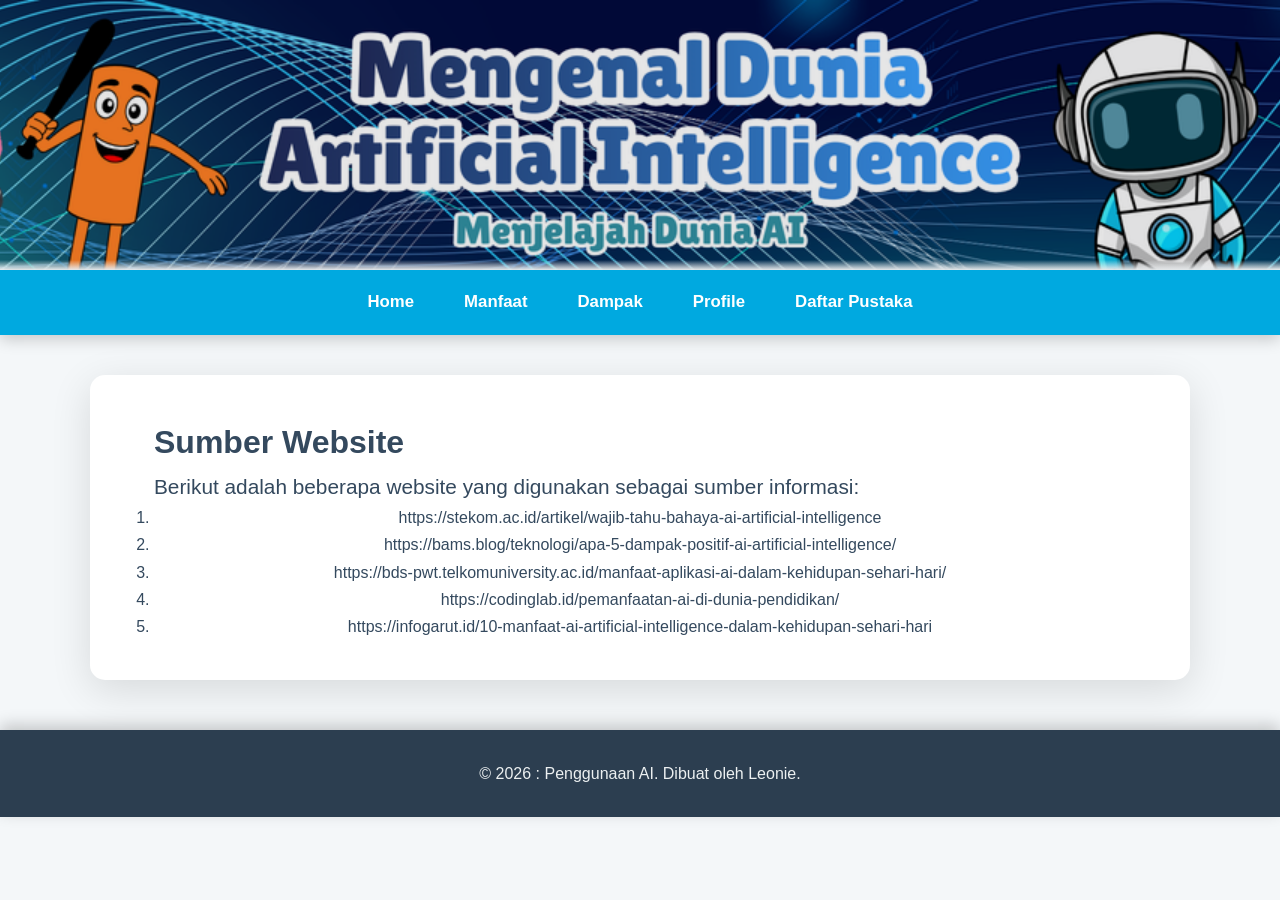
<file: sumberfoto.html>
<!DOCTYPE html>
<html>
<head>
<title>Daftar Pustaka</title>
<link rel="stylesheet" href="index.css">
</head>

<body>

<header class="header">
<img src="header.png" alt="Header">
</header>

<ul>

<li><a href="index.html">Home</a></li>

<li class="dropdown">
<a href="manfaat.html">Manfaat</a>
<ul class="dropdown-sub">
<li><a href="pendidikan.html"><img src="pendidikan.png"></a></li>
<li><a href="kehidupan.html"><img src="kehidupan.png"></a></li>
</ul>
</li>

<li class="dropdown">
<a href="dampak.html">Dampak</a>
<ul class="dropdown-sub">
<li><a href="dampos.html"><img src="dampak-positif.png"></a></li>
<li><a href="damneg.html"><img src="dampak-negatif.png"></a></li>
</ul>
</li>

<li class="dropdown">
<a href="profile.html">Profile</a>
<ul class="dropdown-sub">
<li><a href="tentangsaya.html"><img src="tentang-saya.png"></a></li>
<li><a href="tujuan.html"><img src="tujuan.png"></a></li>
</ul>
</li>

<li class="dropdown">
<a href="daftarpustaka.html">Daftar Pustaka</a>
<ul class="dropdown-sub">
<li><a href="sumberwebsite.html"><img src="sumber-website.png"></a></li>
<li><a href="sumberfoto.html"><img src="sumber-foto.png"></a></li>
</ul>
</li>

</ul>

<div class="main-content">
<h1>Sumber Website</h1>
<p>Berikut adalah beberapa website yang digunakan sebagai sumber informasi:</p>

<ol>

<li>
https://stekom.ac.id/artikel/wajib-tahu-bahaya-ai-artificial-intelligence
</li>

<li>
https://bams.blog/teknologi/apa-5-dampak-positif-ai-artificial-intelligence/
</li>

<li>
https://bds-pwt.telkomuniversity.ac.id/manfaat-aplikasi-ai-dalam-kehidupan-sehari-hari/
</li>

<li>
https://codinglab.id/pemanfaatan-ai-di-dunia-pendidikan/
</li>

<li>
https://infogarut.id/10-manfaat-ai-artificial-intelligence-dalam-kehidupan-sehari-hari
</li>

</ol>

</div>

<footer class="footer">
<p>&copy; 2026 : Penggunaan AI. Dibuat oleh Leonie.</p>
</footer>

</body>
</html>
</file>
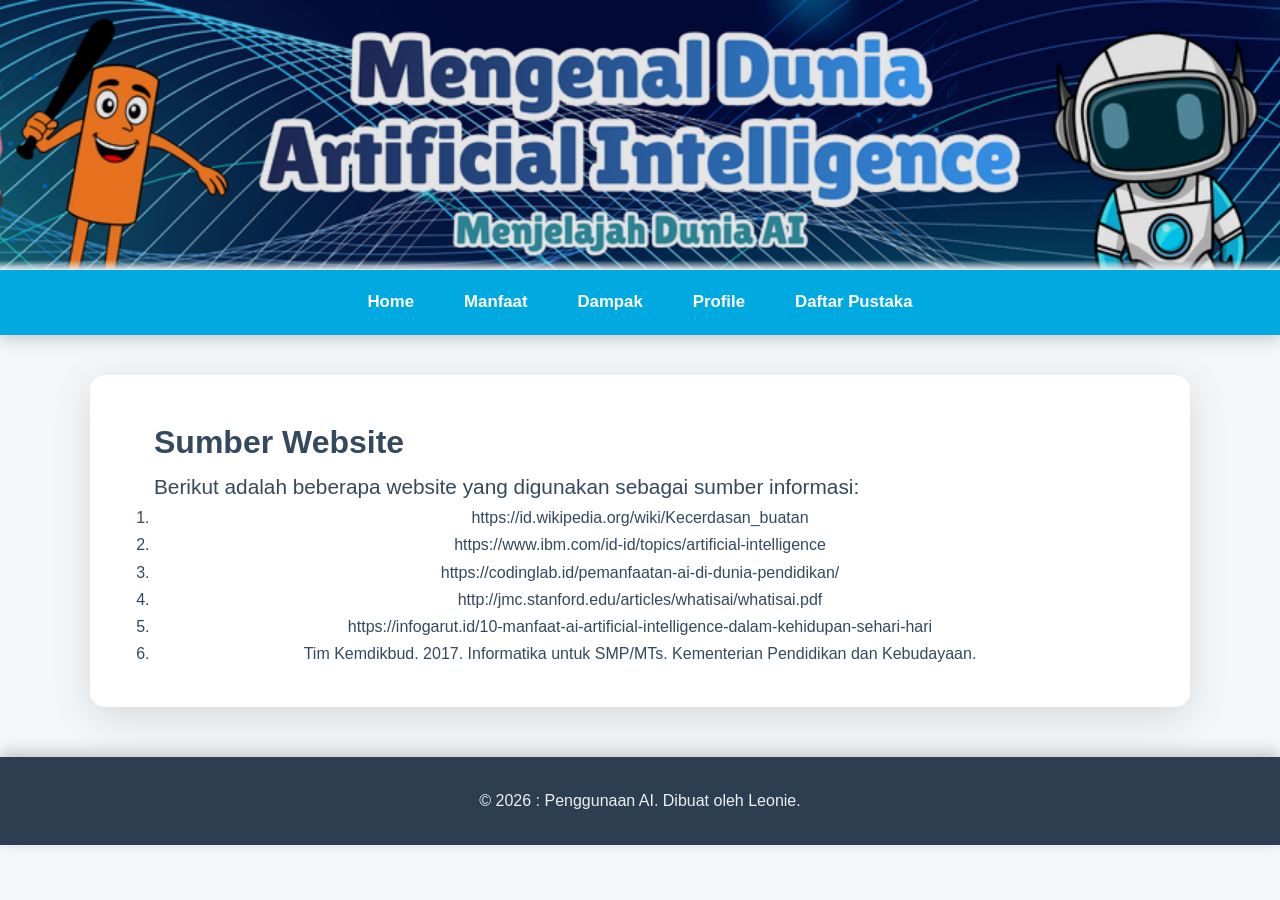
<file: sumberwebsite.html>
<!DOCTYPE html>
<html>
<head>
<title>Daftar Pustaka</title>
<link rel="stylesheet" href="index.css">
</head>

<body>

<header class="header">
<img src="header.png" alt="Header">
</header>

<ul>

<li><a href="index.html">Home</a></li>

<li class="dropdown">
<a href="manfaat.html">Manfaat</a>
<ul class="dropdown-sub">
<li><a href="pendidikan.html"><img src="pendidikan.png"></a></li>
<li><a href="kehidupan.html"><img src="kehidupan.png"></a></li>
</ul>
</li>

<li class="dropdown">
<a href="dampak.html">Dampak</a>
<ul class="dropdown-sub">
<li><a href="dampos.html"><img src="dampak-positif.png"></a></li>
<li><a href="damneg.html"><img src="dampak-negatif.png"></a></li>
</ul>
</li>

<li class="dropdown">
<a href="profile.html">Profile</a>
<ul class="dropdown-sub">
<li><a href="tentangsaya.html"><img src="tentang-saya.png"></a></li>
<li><a href="tujuan.html"><img src="tujuan.png"></a></li>
</ul>
</li>

<li class="dropdown">
<a href="daftarpustaka.html">Daftar Pustaka</a>
<ul class="dropdown-sub">
<li><a href="sumberwebsite.html"><img src="sumber-website.png"></a></li>
<li><a href="sumberfoto.html"><img src="sumber-foto.png"></a></li>
</ul>
</li>

</ul>

<div class="main-content">
<h1>Sumber Website</h1>
<p>Berikut adalah beberapa website yang digunakan sebagai sumber informasi:</p>

<ol>

<li>
https://id.wikipedia.org/wiki/Kecerdasan_buatan
</li>

<li>
https://www.ibm.com/id-id/topics/artificial-intelligence
</li>
<li>
https://codinglab.id/pemanfaatan-ai-di-dunia-pendidikan/
</li>

<li>
http://jmc.stanford.edu/articles/whatisai/whatisai.pdf
</li>

<li>
https://infogarut.id/10-manfaat-ai-artificial-intelligence-dalam-kehidupan-sehari-hari
</li>

<li>
Tim Kemdikbud. 2017. Informatika untuk SMP/MTs. Kementerian Pendidikan dan Kebudayaan.
</li>

</ol>

</div>

<footer class="footer">
<p>&copy; 2026 : Penggunaan AI. Dibuat oleh Leonie.</p>
</footer>

</body>
</html>
</file>
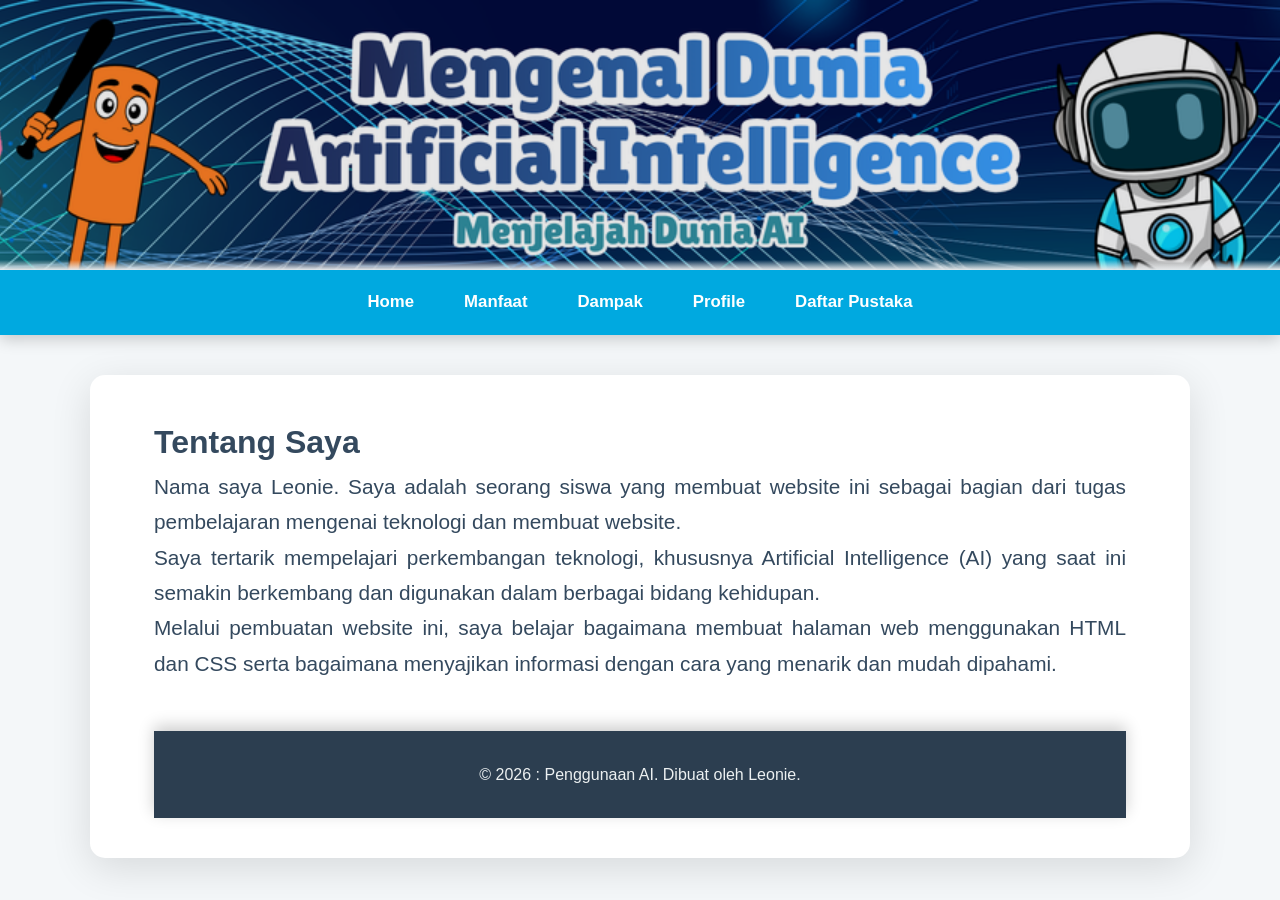
<file: tentangsaya.html>
<!DOCTYPE html>
<html>
<head>
<title>Daftar Pustaka</title>
<link rel="stylesheet" href="index.css">
</head>
<body>

<header class="header">
<img src="header.png" alt="Header">
</header>

<ul>
<li><a href="index.html">Home</a></li>
<li class="dropdown">

<a href="manfaat.html">Manfaat</a>
<ul class="dropdown-sub">
<li><a href="pendidikan.html">
<img src="pendidikan.png" alt="Pendidikan">
</a></li>
<li><a href="kehidupan.html">
<img src="kehidupan.png" alt="Kehidupan">
</a></li>
</ul></li>

<li class="dropdown">
<a href="dampak.html">Dampak</a>
<ul class="dropdown-sub">
<li><a href="dampos.html">
<img src="dampak-positif.png" alt="Dampak Positif">
</a></li>
<li><a href="damneg.html">
<img src="dampak-negatif.png" alt="Dampak Negatif">
</a></li>
</ul></li>

<li class="dropdown">
<a href="profile.html">Profile</a>
<ul class="dropdown-sub">
<li><a href="tentangsaya.html">
<img src="tentang-saya.png" alt="Tentang Saya">
</a></li>
<li><a href="tujuan.html">
<img src="tujuan.png" alt="Tujuan">
</a></li>
</ul></li>

<li class="dropdown">
<a href="daftarpustaka.html">Daftar Pustaka</a>
<ul class="dropdown-sub">
<li><a href="sumberwebsite.html">
<img src="sumber-website.png" alt="Sumber Website">
</a></li>
<li><a href="sumberfoto.html">
<img src="sumber-foto.png" alt="Sumber Foto">
</a></li>
</ul></li>
</ul>


<div class="main-content">

<h1>Tentang Saya</h1>

<p>
Nama saya Leonie. Saya adalah seorang siswa yang membuat website ini 
sebagai bagian dari tugas pembelajaran mengenai teknologi dan membuat website.
</p>

<p>
Saya tertarik mempelajari perkembangan teknologi, khususnya Artificial Intelligence (AI) 
yang saat ini semakin berkembang dan digunakan dalam berbagai bidang kehidupan.
</p>

<p>
Melalui pembuatan website ini, saya belajar bagaimana membuat halaman web menggunakan 
HTML dan CSS serta bagaimana menyajikan informasi dengan cara yang menarik dan mudah dipahami.
</p>


<footer class="footer">
<p>&copy; 2026 : Penggunaan AI. Dibuat oleh Leonie.</p>
</footer>

</body>
</html>
</file>
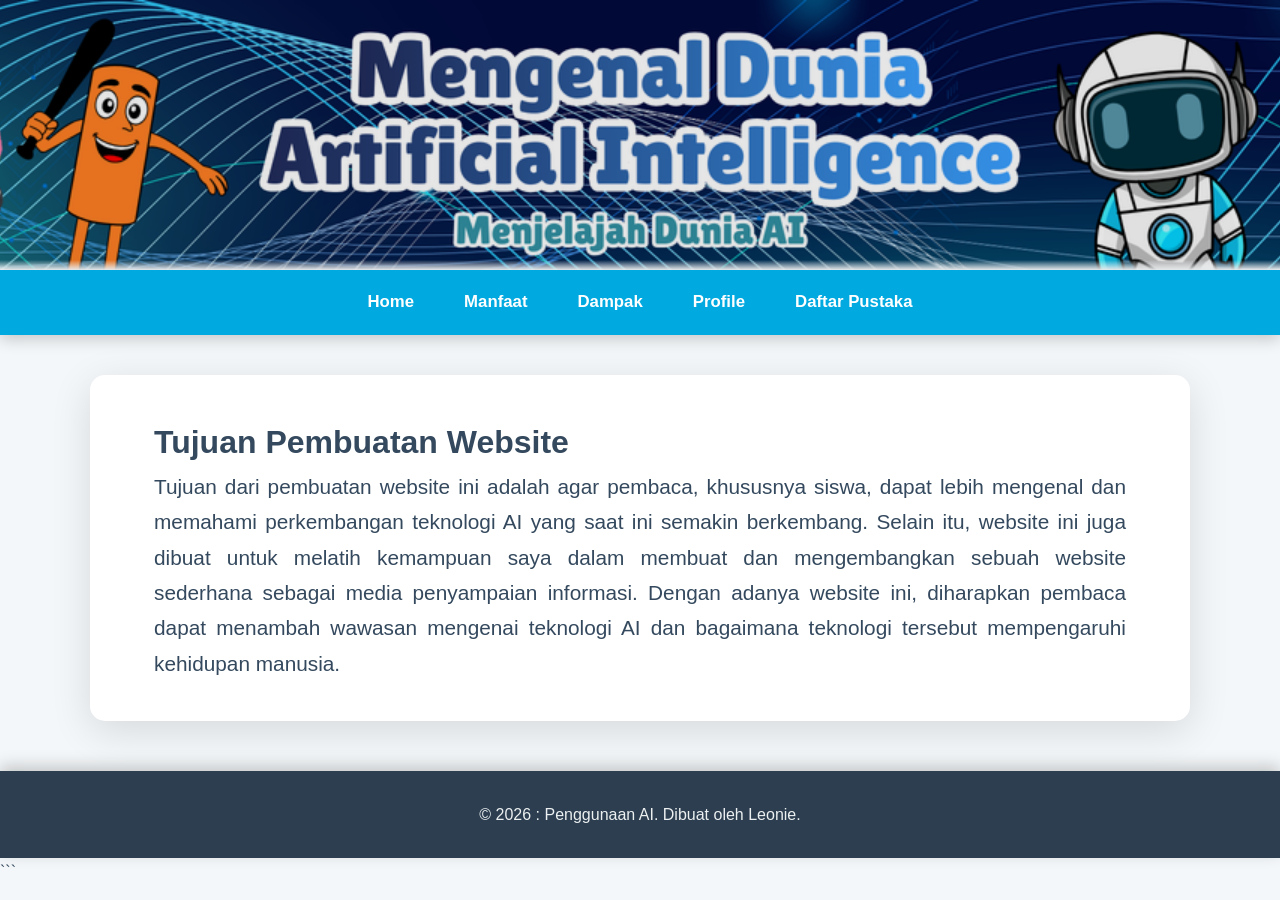
<file: tujuan.html>
<!DOCTYPE html>
<html>
<head>
<title>Daftar Pustaka</title>
<link rel="stylesheet" href="index.css">
</head>
<body>

<header class="header">
<img src="header.png" alt="Header">
</header>

<ul>
<li><a href="index.html">Home</a></li>
<li class="dropdown">

<a href="manfaat.html">Manfaat</a>
<ul class="dropdown-sub">
<li><a href="pendidikan.html">
<img src="pendidikan.png" alt="Pendidikan">
</a></li>
<li><a href="kehidupan.html">
<img src="kehidupan.png" alt="Kehidupan">
</a></li>
</ul></li>

<li class="dropdown">
<a href="dampak.html">Dampak</a>
<ul class="dropdown-sub">
<li><a href="dampos.html">
<img src="dampak-positif.png" alt="Dampak Positif">
</a></li>
<li><a href="damneg.html">
<img src="dampak-negatif.png" alt="Dampak Negatif">
</a></li>
</ul></li>

<li class="dropdown">
<a href="profile.html">Profile</a>
<ul class="dropdown-sub">
<li><a href="tentangsaya.html">
<img src="tentang-saya.png" alt="Tentang Saya">
</a></li>
<li><a href="tujuan.html">
<img src="tujuan.png" alt="Tujuan">
</a></li>
</ul></li>

<li class="dropdown">
<a href="daftarpustaka.html">Daftar Pustaka</a>
<ul class="dropdown-sub">
<li><a href="sumberwebsite.html">
<img src="sumber-website.png" alt="Sumber Website">
</a></li>
<li><a href="sumberfoto.html">
<img src="sumber-foto.png" alt="Sumber Foto">
</a></li>
</ul></li>
</ul>

<div class="main-content">

<h1>Tujuan Pembuatan Website</h1>

<p>
Tujuan dari pembuatan website ini adalah agar pembaca, khususnya siswa, dapat lebih mengenal dan memahami perkembangan teknologi AI yang saat ini semakin berkembang. Selain itu, website ini juga dibuat untuk melatih kemampuan saya dalam membuat dan mengembangkan sebuah website sederhana sebagai media penyampaian informasi. Dengan adanya website ini, diharapkan pembaca dapat menambah wawasan mengenai teknologi AI dan bagaimana teknologi tersebut mempengaruhi kehidupan manusia.
</p>

</div>



<footer class="footer">
<p>&copy; 2026 : Penggunaan AI. Dibuat oleh Leonie.</p>
</footer>

</body>
</html>
```
</file>
<file: index.css>
/* ======================================================= */
/* index.css - FULL VERSION (TIDAK ADA YANG DIHAPUS)       */
/* ======================================================= */

:root {
   --color-primary: #0073B7;
   --color-secondary: #00A9E0;
   --color-accent: #FFC300;
   --color-bg-light: #f4f7f9;
   --color-text-dark: #34495e;
   --color-white: #ffffff;
   --color-positive: #2ecc71; /* Hijau untuk Dampak Positif */
   --color-negative: #e74c3c; /* Merah untuk Dampak Negatif */
   --shadow-light: 0 4px 10px rgba(0, 0, 0, 0.08);
   --shadow-medium: 0 8px 25px rgba(0, 0, 0, 0.15);
   --glow-effect-super: 0 0 20px var(--color-secondary), 0 0 35px rgba(0, 169, 224, 0.6);
}

* {
   margin: 0;
   padding: 0;
   box-sizing: border-box;
   font-family: 'Segoe UI', Tahoma, Geneva, Verdana, sans-serif;
}

body {
   background-color: var(--color-bg-light);
   color: var(--color-text-dark);
   line-height: 1.7;
   scroll-behavior: smooth;
   padding-top: 0;
}

a {
   text-decoration: none;
   color: var(--color-secondary);
   transition: color 0.2s;
}

a:hover {
   color: var(--color-accent);
}

/* --- HEADER --- */
.header {
   background-color: var(--color-primary);
   padding: 0;
   text-align: center;
   box-shadow: var(--shadow-light);
   width: 100%;
   height: 30vh;
   overflow: hidden;
   position: relative;
}

.header img {
   max-width: 100%;
   height: 100%;
   object-fit: cover;
   display: block;
   margin: 0 auto;
   filter: brightness(90%);
}

.header::after {
   content: '';
   position: absolute;
   bottom: 0;
   left: 0;
   width: 100%;
   height: 10px;
   background: linear-gradient(to bottom, rgba(244, 247, 249, 0), var(--color-bg-light));
   z-index: 10;
}

/* --- NAVIGATION --- */
ul {
   list-style-type: none;
   background-color: var(--color-secondary);
   display: flex;
   justify-content: center;
   position: sticky;
   top: 0;
   z-index: 1000;
   box-shadow: 0 4px 15px rgba(0, 0, 0, 0.2);
}

li {
   text-align: center;
   position: relative;
}

li > a {
   display: block;
   color: var(--color-white);
   padding: 18px 25px;
   font-weight: 700;
   font-size: 1.05em;
   transition: background-color 0.3s, color 0.3s, transform 0.1s;
}

li > a:hover {
   background-color: var(--color-accent);
   color: var(--color-primary);
   transform: translateY(-1px);
}

li > a.active-nav {
   background-color: var(--color-primary);
   color: var(--color-white);
   border-bottom: 3px solid var(--color-accent);
}

/* --- DROPDOWN --- */
li ul {
   display: none;
   position: absolute;
   top: 100%;
   left: 0;
   background: var(--color-white);
   padding: 15px;
   border-radius: 0 0 10px 10px;
   min-width: 250px;
   box-shadow: 0 15px 30px rgba(0,0,0,0.25);
   border-top: 4px solid var(--color-accent);
   flex-direction: column;
   z-index: 2000;
   animation: fadeIn 0.3s ease-out;
}

li:hover > ul { display: flex; }

li ul li {
   margin: 5px 0;
   text-align: left;
   border-bottom: 1px solid #e0e0e0;
}

li ul li a {
   color: var(--color-text-dark);
   padding: 10px 15px;
   font-weight: 600;
   font-size: 1em;
}

li ul li a:hover {
   background-color: #f0f8ff;
   color: var(--color-primary);
}

/* --- MEDIA CONTAINER (TAMBAHAN REQ) --- */
.media-container {
   width: 100%;
   max-width: 900px;
   margin: 30px auto;
   background-color: #eee;
   border-radius: 15px;
   overflow: hidden;
   border: 3px solid var(--color-secondary);
   display: flex;
   justify-content: center;
   box-shadow: var(--shadow-light);
}

.media-container img, .media-container video {
   width: 100%;
   height: auto;
   display: block;
}

/* --- MAIN CONTENT LAYOUT --- */
.main-content {
   padding: 40px 5%;
   max-width: 1100px;
   margin: 40px auto;
   background-color: var(--color-white);
   border-radius: 15px;
   box-shadow: 0 10px 40px rgba(0, 0, 0, 0.12);
}

.profile-image-container {
   text-align: center;
   margin: 40px auto;
   max-width: 300px;
}

.profile-image {
   width: 100%;
   height: auto;
   border-radius: 50%;
   border: 5px solid var(--color-secondary);
   box-shadow: 0 8px 20px rgba(0, 0, 0, 0.1);
}

/* --- TITLES & TEXT --- */
.detail-page h1 {
   color: var(--color-primary);
   border-bottom: 4px solid var(--color-accent);
   padding-bottom: 15px;
   margin-bottom: 30px;
   font-size: 2.8em;
   font-weight: 900;
   text-align: center;
}

.main-content h2 {
   color: var(--color-primary);
   margin-top: 35px;
   font-size: 2.2em;
   font-weight: 800;
   border-left: 6px solid var(--color-accent);
   padding-left: 20px;
   margin-bottom: 25px;
}

.main-content h3 {
   font-size: 1.8em;
   color: var(--color-secondary);
   margin-top: 25px;
   margin-bottom: 15px;
   font-weight: 700;
}

.main-content p {
   text-align: justify;
   font-size: 1.3em;
}

/* --- HOME SECTION --- */
.isi-home {
   padding: 40px 10%;
   text-align: center;
   margin: 0 auto;
   max-width: 100%;
}

.isi-home h1 {
   color: var(--color-primary);
   font-size: 3.5em;
   margin-bottom: 10px;
   font-weight: 900;
   text-align: center;
   letter-spacing: 2px;
}

.home-title-underline {
   width: 350px;
   height: 5px;
   background-color: var(--color-accent);
   margin: 0 auto 30px auto;
   border-radius: 3px;
}

.isi-home > p {
   font-size: 1.5em;
   color: #555;
   margin-bottom: 40px;
   text-align: center;
   font-weight: 500;
}

/* --- FEATURED BOX --- */
.featured-info-box {
   background: linear-gradient(135deg, #e9f5ff, var(--color-white));
   padding: 35px;
   border-radius: 20px;
   box-shadow: var(--glow-effect-super);
   border: 4px solid var(--color-secondary);
   margin: 50px auto;
   text-align: left;
   max-width: 900px;
   transition: all 0.4s;
}

.featured-info-box:hover {
   transform: translateY(-5px);
   box-shadow: var(--glow-effect-super), 0 10px 30px rgba(0, 0, 0, 0.2);
}

.featured-info-box h2 {
   color: var(--color-primary);
   font-size: 2.2em;
   border-bottom: 3px solid var(--color-accent);
   padding-bottom: 15px;
   margin-top: 0;
   margin-bottom: 20px;
   text-align: center;
   font-weight: 900;
}

.featured-info-box p {
   font-size: 1.4em;
   color: var(--color-text-dark);
   line-height: 1.8;
   text-align: justify;
}

/* --- TEMA GRID (RENAME DARI SDG GRID) --- */
.tema-grid {
   display: grid;
   grid-template-columns: repeat(6, 1fr);
   gap: 18px;
   max-width: 100%;
   margin: 40px auto 60px auto;
   padding: 0 10px;
}

.tema-item {
   background-color: var(--color-white);
   border-radius: 15px;
   box-shadow: 0 5px 15px rgba(0, 0, 0, 0.1);
   transition: all 0.3s;
   padding: 7px;
   border: 3px solid #e0e0e0;
   aspect-ratio: 1 / 1;
   display: flex;
   align-items: center;
   justify-content: center;
}

.tema-item:hover {
   transform: scale(1.1);
   box-shadow: var(--glow-effect-super);
   border-color: var(--color-secondary);
   z-index: 5;
}

.tema-item img {
   width: 90%;
   height: auto;
   display: block;
   border-radius: 10px;
}

/* --- UTILITY CLASSES --- */
.text-center { text-align: center !important; }
.text-justify { text-align: justify !important; }
.text-primary { color: var(--color-primary) !important; }
.text-accent { color: var(--color-accent) !important; }
.font-bold { font-weight: bold !important; }
.mb-40 { margin-bottom: 40px !important; }
.mt-50 { margin-top: 50px !important; }

.section-title-large {
   font-size: 3em;
   color: var(--color-primary);
   text-align: center;
   font-weight: 900;
   margin-bottom: 10px;
}

.section-subtitle {
   font-size: 1.5em;
   color: #666;
   text-align: center;
   margin-bottom: 40px;
}

/* --- CONTAINERS (RENAME) --- */
.manfaat-container, .dampak-container, .solusi-container {
   display: grid;
   grid-template-columns: repeat(auto-fit, minmax(350px, 1fr));
   gap: 30px; 
   margin-top: 40px; 
   margin-bottom: 40px;
}

.solusi-grid {
   display: flex; 
   justify-content: space-between; 
   gap: 25px;
   margin-top: 40px; 
   margin-bottom: 40px; 
   text-align: left;
}

/* --- CARDS (RENAME) --- */
.manfaat-card, .dampak-card, .solusi-card {
   background-color: var(--color-white); 
   padding: 30px; 
   border-radius: 15px;
   box-shadow: 0 8px 30px rgba(0, 0, 0, 0.15);
   transition: all 0.3s;
   border-bottom: 7px solid var(--color-secondary);
   min-height: 250px;
   display: flex; 
   flex-direction: column; 
   justify-content: space-between;
   text-align: center;
}

.manfaat-card:hover, .dampak-card:hover, .solusi-card:hover {
   transform: translateY(-8px);
   box-shadow: 0 15px 35px rgba(0, 0, 0, 0.2);
}

.dampak-card img {
   max-width: 100px;
   height: auto;
   display: block;
   margin: 0 auto 15px auto;
   border-radius: 5px;
   object-fit: contain;
}

/* --- DAMPAK POSITIF & NEGATIF COLORS --- */
.dampak-card.positif { border-bottom-color: var(--color-positive); }
.dampak-card.negatif { border-bottom-color: var(--color-negative); }

/* --- SUMBER (DISAMAKAN) --- */
.sumber-foto, .sumber-website {
   font-size: 0.9em;
   color: #7f8c8d;
   font-style: italic;
   margin-top: 15px;
   display: block;
   text-align: center;
}

.sumber-foto a, .sumber-website a {
   color: var(--color-secondary); 
   font-weight: 700;
   text-decoration: underline;
}

.detail-link { 
   color: var(--color-secondary); 
   font-weight: 700; 
   display: inline-block; 
   margin-top: 15px; 
}

.detail-link:hover { 
   color: var(--color-accent); 
   text-decoration: underline; 
}

/* --- RESPONSIVE MEDIA QUERIES --- */
@media (max-width: 1024px) {
   .main-content { max-width: 95%; }
   .tema-grid { grid-template-columns: repeat(4, 1fr); gap: 12px; }
   .isi-home h1 { font-size: 3em; }
   .featured-info-box { padding: 30px; }
   .manfaat-container, .dampak-container, .solusi-container { grid-template-columns: repeat(auto-fit, minmax(300px, 1fr)); }
   .main-content p { font-size: 1.2em; }
}

@media (max-width: 768px) {
   .header { height: 20vh; }
   ul { flex-wrap: wrap; }
   li > a { padding: 15px 20px; }
   .main-content { padding: 30px 4%; }
   .isi-home { padding: 30px 5%; }
   .tema-grid { grid-template-columns: repeat(3, 1fr); gap: 10px; }
   .solusi-grid { flex-direction: column; }
   .manfaat-container, .dampak-container, .solusi-container { grid-template-columns: 1fr; }
   .isi-home h1 { font-size: 2.8em; }
   .isi-home > p { font-size: 1.3em; }
}

@media (max-width: 480px) {
   .isi-home h1 { font-size: 2.4em; }
   .home-title-underline { width: 250px; }
   .tema-grid { grid-template-columns: repeat(2, 1fr); }
   .featured-info-box { padding: 20px; border-radius: 10px; }
   .main-content h2 { font-size: 1.8em; padding-left: 15px; }
}

/* --- FOOTER --- */
.footer {
   background-color: #2c3e50;
   color: #ecf0f1;
   text-align: center;
   padding: 30px 0;
   margin-top: 50px;
   font-size: 1em;
   box-shadow: 0 -5px 15px rgba(0, 0, 0, 0.2);
}

.footer p {
   font-size: 1em;
   color: #ecf0f1;
   text-align: center;
}

/* --- ANIMATIONS --- */
@keyframes fadeIn {
   from { opacity: 0; transform: translateY(-10px); }
   to { opacity: 1; transform: translateY(0); }
}
</file>
